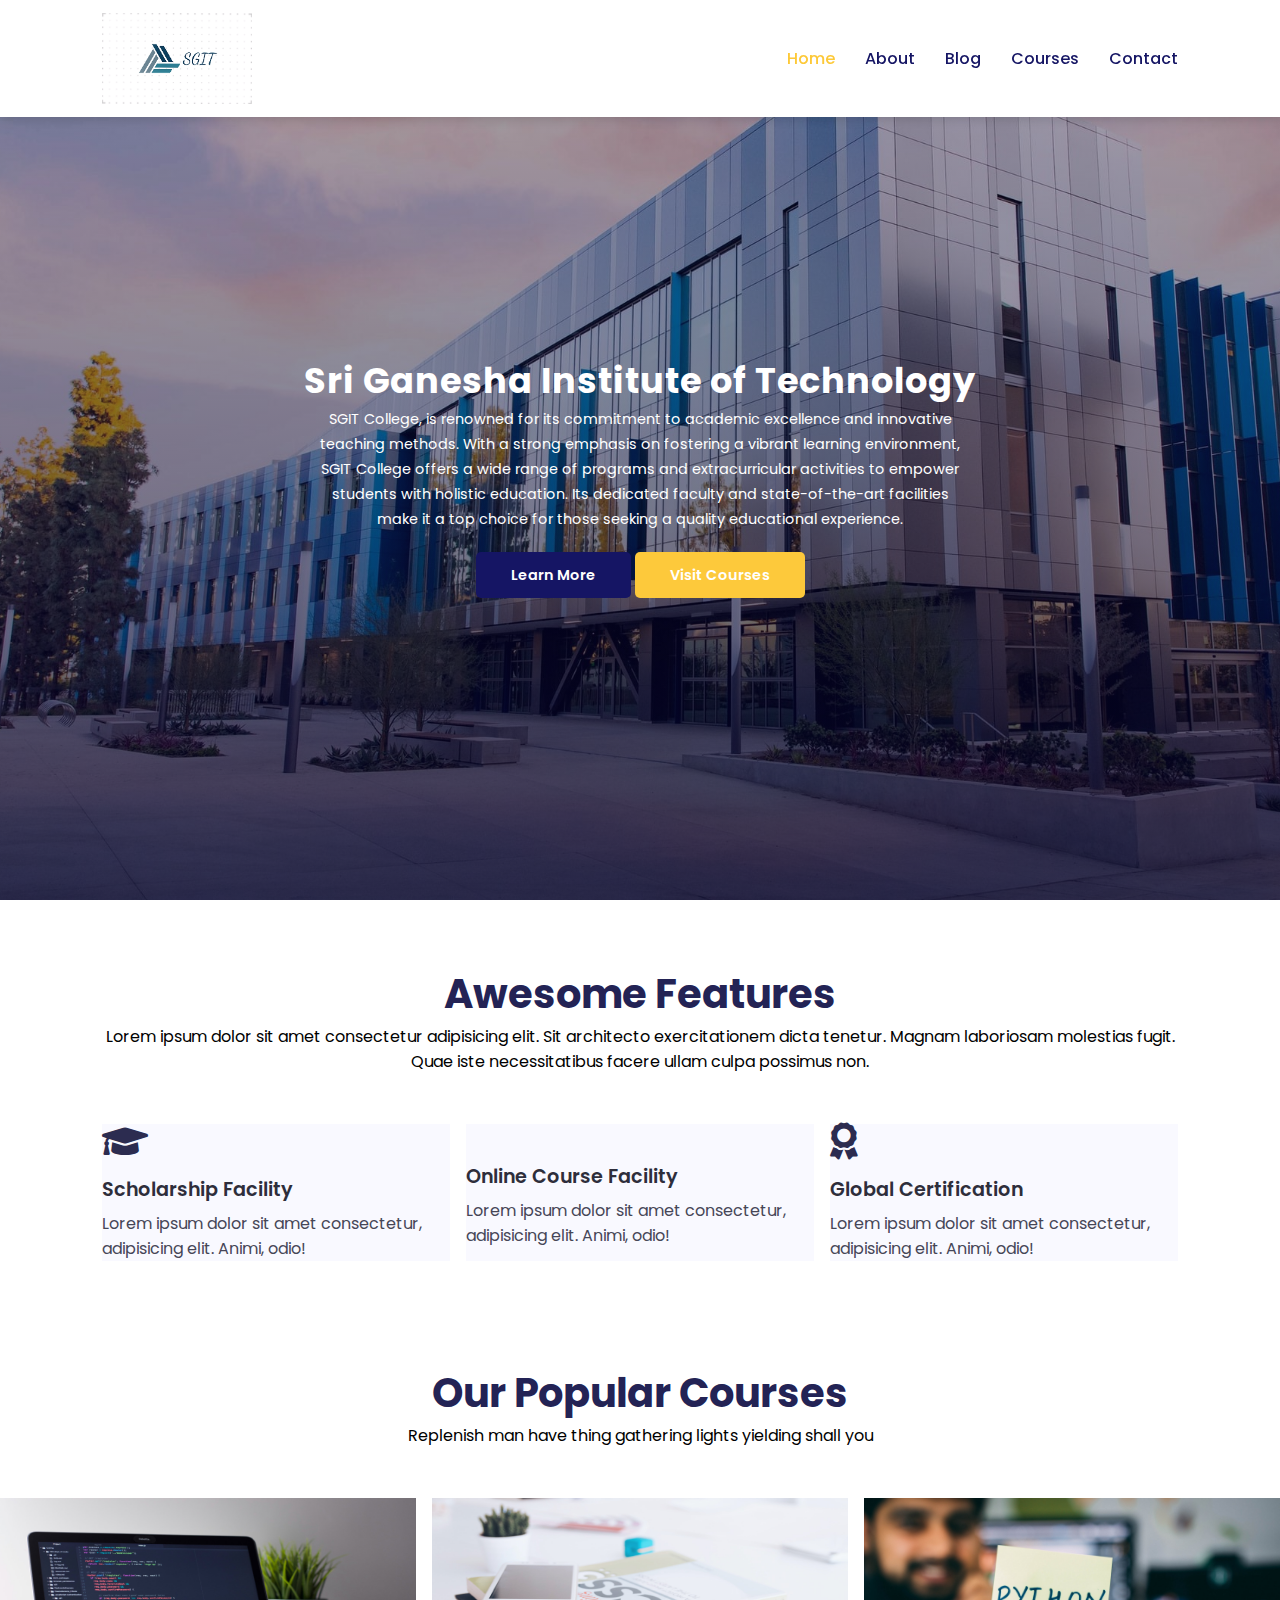
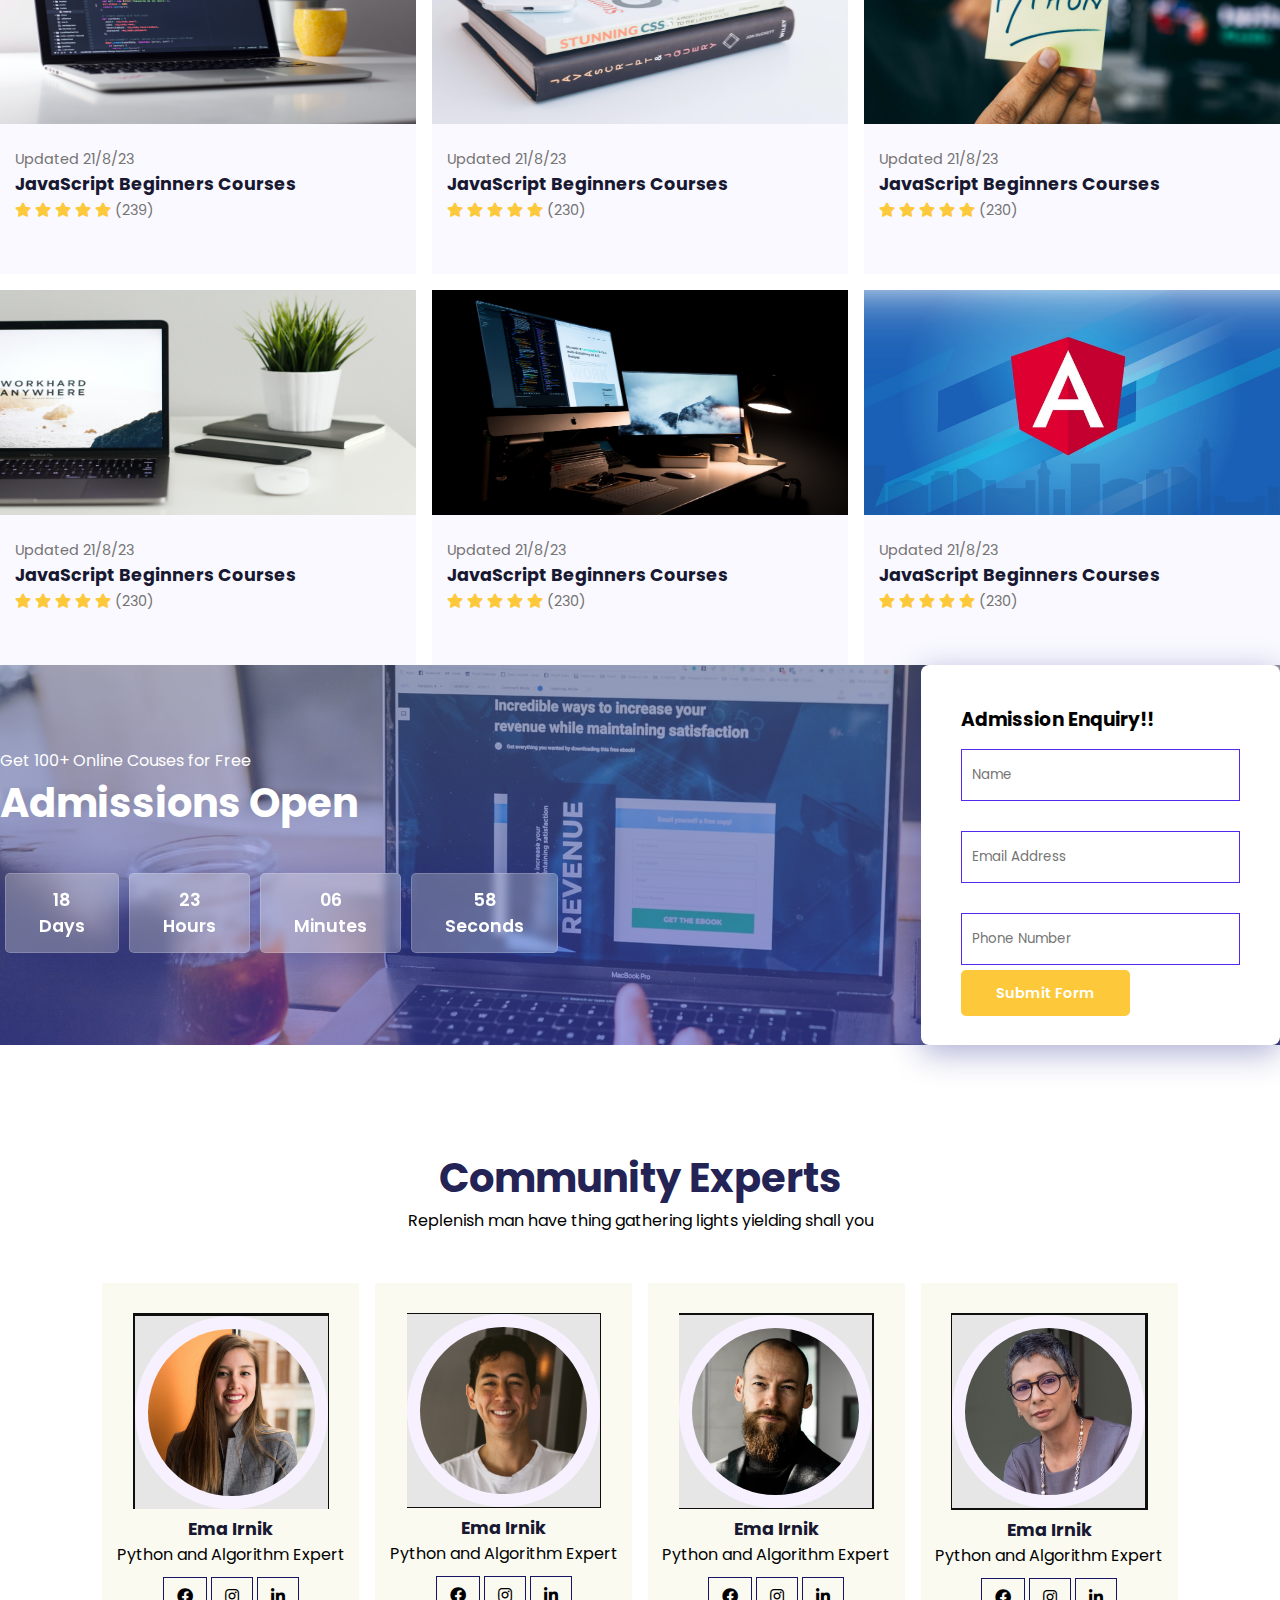
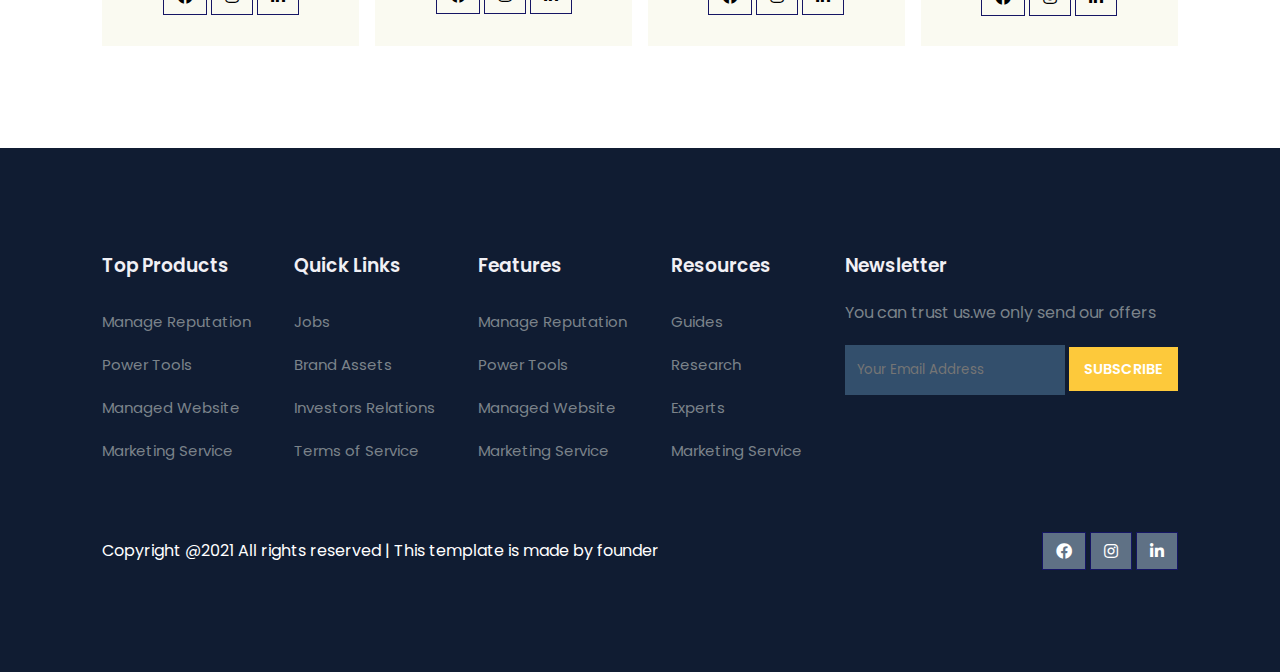
<file: index.html>
<!DOCTYPE html>
<html lang="en">

    <head>
        <meta charset="UTF-8">
        <meta http-equiv="X-UA-Compatible" content="IE=edge">
        <meta name="viewport" content="width=device-width, initial-scale=1.0">
        <title>SGVIT</title>

        <link rel="stylesheet" href="https://pro.fontawesome.com/releases/v5.10.0/css/all.css" />

        <link rel="stylesheet" href="style.css">

        <script src="https://code.jquery.com/jquery-3.6.0.min.js"
            integrity="sha256-/xUj+3OJU5yExlq6GSYGSHk7tPXikynS7ogEvDej/m4=" crossorigin="anonymous"></script>

    </head>

    <body>

        <!-- Navigation -->
        <nav>
            <img src="image/logo.PNG" alt="">
            <div class="navigation">
                <ul>
                    <i id="menu-close" class="fas fa-times"></i>
                    <li><a class="active" href ="#">Home</a></li>
                    <li><a href ="about.html">About</a></li>
                    <li><a href ="blog.html">Blog</a></li>
                    <li><a href ="course.html">Courses</a></li>
                    <li><a href ="contact.html">Contact</a></li>
                </ul>
                <img id="menu-btn" src="image/menu.png" alt="">
            </div>
        </nav>
        <!-- Home -->
        <section id="home">
            <h1>Sri Ganesha Institute of Technology</h1>
            <p>SGIT College, is renowned for its commitment to academic excellence and innovative teaching methods. With a strong emphasis on fostering a vibrant learning environment, SGIT College offers a wide range of programs and extracurricular activities to empower students with holistic education. Its dedicated faculty and state-of-the-art facilities make it a top choice for those seeking a quality educational experience.</p>
            <div class="btn">
                <a class="blue" href="#"> Learn More</a>
                <a class="yellow"href="#">Visit Courses</a>
            </div>
        </section>

        <!-- features -->
        <section id="features">
            <h1>Awesome Features</h1>
            <p>Lorem ipsum dolor sit amet consectetur adipisicing elit. Sit architecto exercitationem dicta tenetur. Magnam laboriosam molestias fugit. Quae iste necessitatibus facere ullam culpa possimus non.</p>
            <div class="fea-base">
                <div class="fea-box">
                    <i class="fas fa-graduation-cap"></i>
                    <h3>Scholarship Facility</h3>
                    <p>Lorem ipsum dolor sit amet consectetur, adipisicing elit. Animi, odio!</p>
                </div>
                <div class="fea-box">
                    <i class="fas fa-file-certificate"></i>
                    <h3>Online Course Facility</h3>
                    <p>Lorem ipsum dolor sit amet consectetur, adipisicing elit. Animi, odio!</p>
                </div>
                <div class="fea-box">
                    <i class="fas fa-award"></i>
                    <h3>Global Certification</h3>
                    <p>Lorem ipsum dolor sit amet consectetur, adipisicing elit. Animi, odio!</p>
                </div>
            </div>
        </section>

        <!-- Courses -->
        <section id="course">
            <h1>Our Popular Courses</h1>
            <p>Replenish man have thing gathering lights yielding shall you</p>
            <div class="course-box">

                <div class="courses">
                <img src="image/c1.jpg" alt="">
                <div class="details">
                    <span> Updated 21/8/23</span>
                    <h6>JavaScript Beginners Courses</h6>
                    <div class="star">
                        <i class="fas fa-star"></i>
                        <i class="fas fa-star"></i>
                        <i class="fas fa-star"></i>
                        <i class="fas fa-star"></i>
                        <i class="fas fa-star"></i>
                        <span>(239)</span>
                    </div>
                </div>
                </div>
        
                <div class="courses">
                    <img src="image/c2.jpg" alt="">
                    <div class="details">
                        <span> Updated 21/8/23</span>
                        <h6>JavaScript Beginners Courses</h6>
                        <div class="star">
                            <i class="fas fa-star"></i>
                            <i class="fas fa-star"></i>
                            <i class="fas fa-star"></i>
                            <i class="fas fa-star"></i>
                            <i class="fas fa-star"></i>
                            <span>(230)</span>
                        </div>
                    </div>
                    </div>
                    <div class="courses">
                        <img src="image/c3.jpg" alt="">
                        <div class="details">
                            <span> Updated 21/8/23</span>
                            <h6>JavaScript Beginners Courses</h6>
                            <div class="star">
                                <i class="fas fa-star"></i>
                                <i class="fas fa-star"></i>
                                <i class="fas fa-star"></i>
                                <i class="fas fa-star"></i>
                                <i class="fas fa-star"></i>
                                <span>(230)</span>
                            </div>
                        </div>
                    </div>
                    <div class="courses">
                        <img src="image/c4.jpg" alt="">
                        <div class="details">
                            <span> Updated 21/8/23</span>
                            <h6>JavaScript Beginners Courses</h6>
                            <div class="star">
                                <i class="fas fa-star"></i>
                                <i class="fas fa-star"></i>
                                <i class="fas fa-star"></i>
                                <i class="fas fa-star"></i>
                                <i class="fas fa-star"></i>
                                <span>(230)</span>
                            </div>
                        </div>
                    </div>
                    <div class="courses">
                        <img src="image/c5.jpg" alt="">
                        <div class="details">
                            <span> Updated 21/8/23</span>
                            <h6>JavaScript Beginners Courses</h6>
                            <div class="star">
                                <i class="fas fa-star"></i>
                                <i class="fas fa-star"></i>
                                <i class="fas fa-star"></i>
                                <i class="fas fa-star"></i>
                                <i class="fas fa-star"></i>
                                <span>(230)</span>
                            </div>
                        </div>
                    </div>
                    <div class="courses">
                        <img src="image/c6.jpg" alt="">
                        <div class="details">
                            <span> Updated 21/8/23</span>
                            <h6>JavaScript Beginners Courses</h6>
                            <div class="star">
                                <i class="fas fa-star"></i>
                                <i class="fas fa-star"></i>
                                <i class="fas fa-star"></i>
                                <i class="fas fa-star"></i>
                                <i class="fas fa-star"></i>
                                <span>(230)</span>
                            </div>
                        </div>
                    </div>
            </div>
        </section>
        <!-- Registration -->
        <section id="registration">
            <div class="reminder">
                <p>Get 100+ Online Couses for Free</p>
                <h1>Admissions Open</h1>
                <div class="time">
                    <div class="date">
                        18 <br> Days
                    </div>
                    <div class="date">
                        23 <br> Hours
                    </div>
                    <div class="date">
                        06 <br> Minutes
                    </div>
                    <div class="date">
                        58 <br> Seconds
                    </div>
                </div>
            </div>

            <div class="form">
                <h3>Admission Enquiry!!</h3>
                <input type="text" placeholder="Name" name="" id="">
                <input type="text" placeholder="Email Address" name="" id="">
                <input type="text" placeholder="Phone Number" name="" id="">
                <div class="btn">
                    <a class="yellow" href="#"> Submit Form</a>
                    
                </div>      
            </div>

        </section>

        <!-- Profiles -->
        <section id="experts">
            <h1>Community Experts</h1>
            <p>Replenish man have thing gathering lights yielding shall you</p>
            <div class="expert-box">
                <div class="profile">
                    <img src="image/pro1.PNG" alt="">
                    <h6>Ema Irnik</h6>
                    <p>Python and Algorithm Expert</p>
                    <div class="pro-links">
                        <i class="fab fa-facebook"></i>
                        <i class="fab fa-instagram"></i>
                        <i class="fab fa-linkedin-in"></i>
                    </div>
                </div>
                <div class="profile">
                    <img src="image/pro2.PNG" alt="">
                    <h6>Ema Irnik</h6>
                    <p>Python and Algorithm Expert</p>
                    <div class="pro-links">
                        <i class="fab fa-facebook"></i>
                        <i class="fab fa-instagram"></i>
                        <i class="fab fa-linkedin-in"></i>
                    </div>
                </div>
                <div class="profile">
                    <img src="image/pro3.PNG" alt="">
                    <h6>Ema Irnik</h6>
                    <p>Python and Algorithm Expert</p>
                    <div class="pro-links">
                        <i class="fab fa-facebook"></i>
                        <i class="fab fa-instagram"></i>
                        <i class="fab fa-linkedin-in"></i>
                    </div>
                </div>
                <div class="profile">
                    <img src="image/pro4.PNG" alt="">
                    <h6>Ema Irnik</h6>
                    <p>Python and Algorithm Expert</p>
                    <div class="pro-links">
                        <i class="fab fa-facebook"></i>
                        <i class="fab fa-instagram"></i>
                        <i class="fab fa-linkedin-in"></i>
                    </div>
                </div>
            </div>

        </section>

        <!-- Footer -->
        <footer>
            <div class="footer-col">
                <h3>Top Products</h3>
                <li>Manage Reputation</li>
                <li>Power Tools</li>
                <li>Managed Website</li>
                <li>Marketing Service</li>
            </div>
            <div class="footer-col">
                <h3>Quick Links</h3>
                <li>Jobs</li>
                <li>Brand Assets</li>
                <li>Investors Relations</li>
                <li>Terms of Service</li>
            </div>
            <div class="footer-col">
                <h3>Features</h3>
                <li>Manage Reputation</li>
                <li>Power Tools</li>
                <li>Managed Website</li>
                <li>Marketing Service</li>
            </div>
            <div class="footer-col">
                <h3>Resources</h3>
                <li>Guides</li>
                <li>Research</li>
                <li>Experts</li>
                <li>Marketing Service</li>
            </div>
            <div class="footer-col">
                <h3>Newsletter</h3>
                <p>You can trust us.we only send our offers</p>
                <div class="subscribe">
                    <input type="text" placeholder="Your Email Address">
                    <a href="#" class="yellow">SUBSCRIBE</a>
                </div>     
            </div>

            <div class="copyright">
                <p>Copyright @2021 All rights reserved | This template is made by founder</p>
                <div class="pro-links">
                    <i class="fab fa-facebook"></i>
                    <i class="fab fa-instagram"></i>
                    <i class="fab fa-linkedin-in"></i>
                </div>
            </div>
        </footer>


        <script>

            // Navaigation Bar
            $('#menu-btn').click(function(){
                $('nav .navigation ul').addClass('active')
            });
            $('#menu-close').click(function(){
                $('nav .navigation ul').removeClass('active')
            });
        </script>


</body>

</html>
</file>
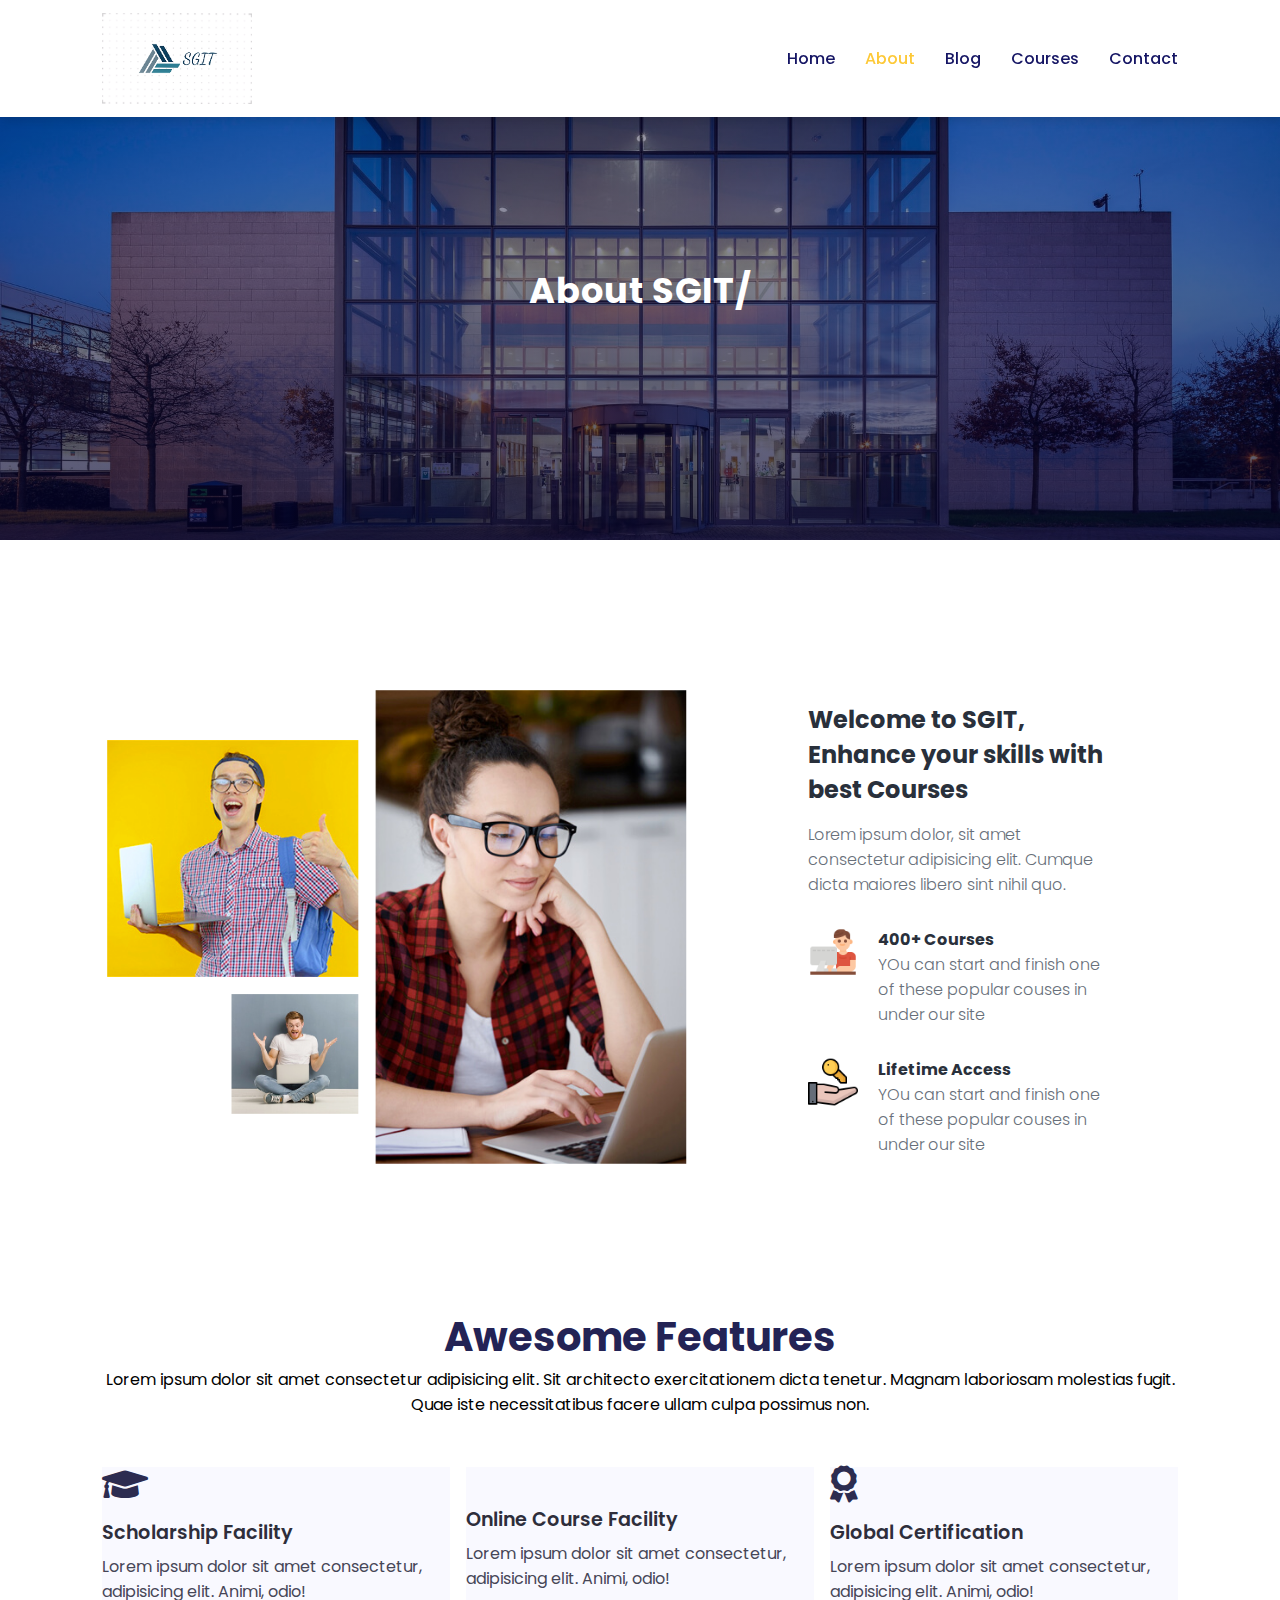
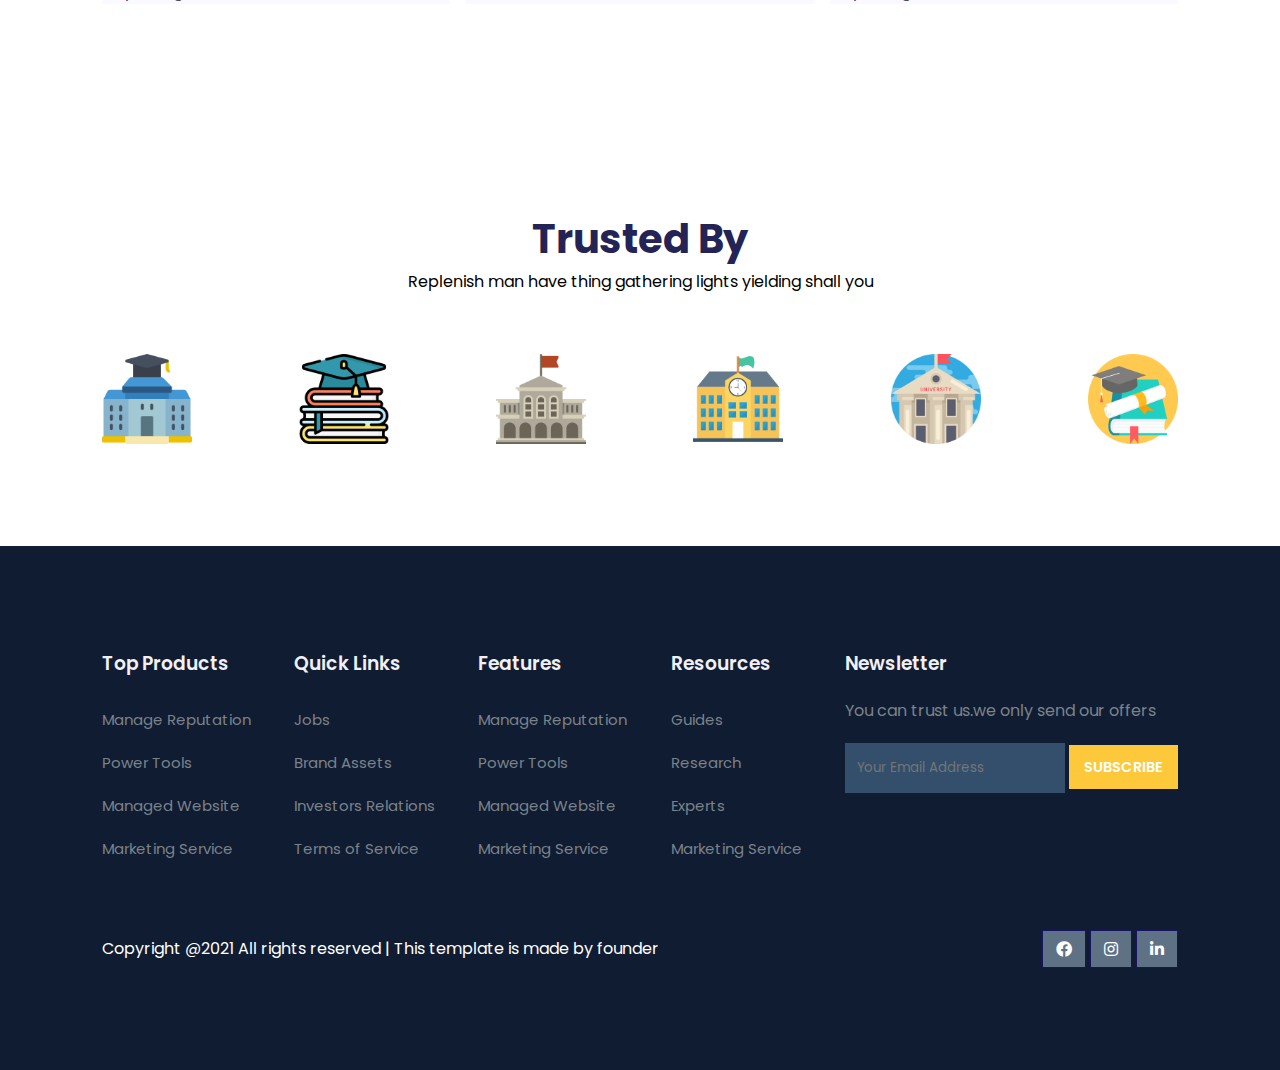
<file: about.html>
<!DOCTYPE html>
<html lang="en">

    <head>
        <meta charset="UTF-8">
        <meta http-equiv="X-UA-Compatible" content="IE=edge">
        <meta name="viewport" content="width=device-width, initial-scale=1.0">
        <title>SGVIT</title>

        <link rel="stylesheet" href="https://pro.fontawesome.com/releases/v5.10.0/css/all.css" />

        <link rel="stylesheet" href="style.css">

        <script src="https://code.jquery.com/jquery-3.6.0.min.js"
            integrity="sha256-/xUj+3OJU5yExlq6GSYGSHk7tPXikynS7ogEvDej/m4=" crossorigin="anonymous"></script>

    </head>

    <body>

        <!-- Navigation -->
        <nav>
            <img src="image/logo.PNG" alt="">
            <div class="navigation">
                <ul>
                    <i id="menu-close" class="fas fa-times"></i>
                    <li><a href ="#">Home</a></li>
                    <li><a class="active" href ="about.html">About</a></li>
                    <li><a href ="blog.html">Blog</a></li>
                    <li><a href ="course.html">Courses</a></li>
                    <li><a href ="contact.html">Contact</a></li>
                </ul>
                <img id="menu-btn" src="image/menu.png" alt="">
            </div>
        </nav>
        <!-- Home -->
        <section id="about-home">
            <h1>About SGIT/</h1>
        </section>
        <section id="about-container">
            <div class="about-img">
                <img src="image/a.png" alt="">
            </div>
            <div class="about-text">
                <h2>Welcome to SGIT, Enhance your skills with best Courses</h2>
                <p>Lorem ipsum dolor, sit amet consectetur adipisicing elit. Cumque dicta maiores libero sint nihil quo.</p>
                <div class="about-fe">
                    <img src="image/fe1.png" alt="">
                    <div class="fe-text">
                        <h5>400+ Courses</h5>
                        <p>YOu can start and finish one of these popular couses in under our site</p>

                    </div>
                </div>
                <div class="about-fe">
                    <img src="image/fe2.png" alt="">
                    <div class="fe-text">
                        <h5>Lifetime Access</h5>
                        <p>YOu can start and finish one of these popular couses in under our site</p>
                        
                    </div>
                </div>
            </div>
        </section>

        <!-- features -->
        <section id="features">
            <h1>Awesome Features</h1>
            <p>Lorem ipsum dolor sit amet consectetur adipisicing elit. Sit architecto exercitationem dicta tenetur. Magnam laboriosam molestias fugit. Quae iste necessitatibus facere ullam culpa possimus non.</p>
            <div class="fea-base">
                <div class="fea-box">
                    <i class="fas fa-graduation-cap"></i>
                    <h3>Scholarship Facility</h3>
                    <p>Lorem ipsum dolor sit amet consectetur, adipisicing elit. Animi, odio!</p>
                </div>
                <div class="fea-box">
                    <i class="fas fa-file-certificate"></i>
                    <h3>Online Course Facility</h3>
                    <p>Lorem ipsum dolor sit amet consectetur, adipisicing elit. Animi, odio!</p>
                </div>
                <div class="fea-box">
                    <i class="fas fa-award"></i>
                    <h3>Global Certification</h3>
                    <p>Lorem ipsum dolor sit amet consectetur, adipisicing elit. Animi, odio!</p>
                </div>
            </div>
        </section>
        <section id="trust">
            <h1>Trusted By</h1>
            <p>Replenish man have thing gathering lights yielding shall you</p>
             <div class="trust-img">
                <img src="image/trust (1).png" alt="">
                <img src="image/trust (2).png" alt="">
                <img src="image/trust (3).png" alt="">
                <img src="image/trust (4).png" alt="">
                <img src="image/trust (5).png" alt="">
                <img src="image/trust (6).png" alt="">
             </div>
        </section>


        <!-- Footer -->
        <footer>
            <div class="footer-col">
                <h3>Top Products</h3>
                <li>Manage Reputation</li>
                <li>Power Tools</li>
                <li>Managed Website</li>
                <li>Marketing Service</li>
            </div>
            <div class="footer-col">
                <h3>Quick Links</h3>
                <li>Jobs</li>
                <li>Brand Assets</li>
                <li>Investors Relations</li>
                <li>Terms of Service</li>
            </div>
            <div class="footer-col">
                <h3>Features</h3>
                <li>Manage Reputation</li>
                <li>Power Tools</li>
                <li>Managed Website</li>
                <li>Marketing Service</li>
            </div>
            <div class="footer-col">
                <h3>Resources</h3>
                <li>Guides</li>
                <li>Research</li>
                <li>Experts</li>
                <li>Marketing Service</li>
            </div>
            <div class="footer-col">
                <h3>Newsletter</h3>
                <p>You can trust us.we only send our offers</p>
                <div class="subscribe">
                    <input type="text" placeholder="Your Email Address">
                    <a href="#" class="yellow">SUBSCRIBE</a>
                </div>     
            </div>

            <div class="copyright">
                <p>Copyright @2021 All rights reserved | This template is made by founder</p>
                <div class="pro-links">
                    <i class="fab fa-facebook"></i>
                    <i class="fab fa-instagram"></i>
                    <i class="fab fa-linkedin-in"></i>
                </div>
            </div>
        </footer>


        <script>

            // Navaigation Bar
            $('#menu-btn').click(function(){
                $('nav .navigation ul').addClass('active')
            });
            $('#menu-close').click(function(){
                $('nav .navigation ul').removeClass('active')
            });
        </script>


</body>

</html>
</file>
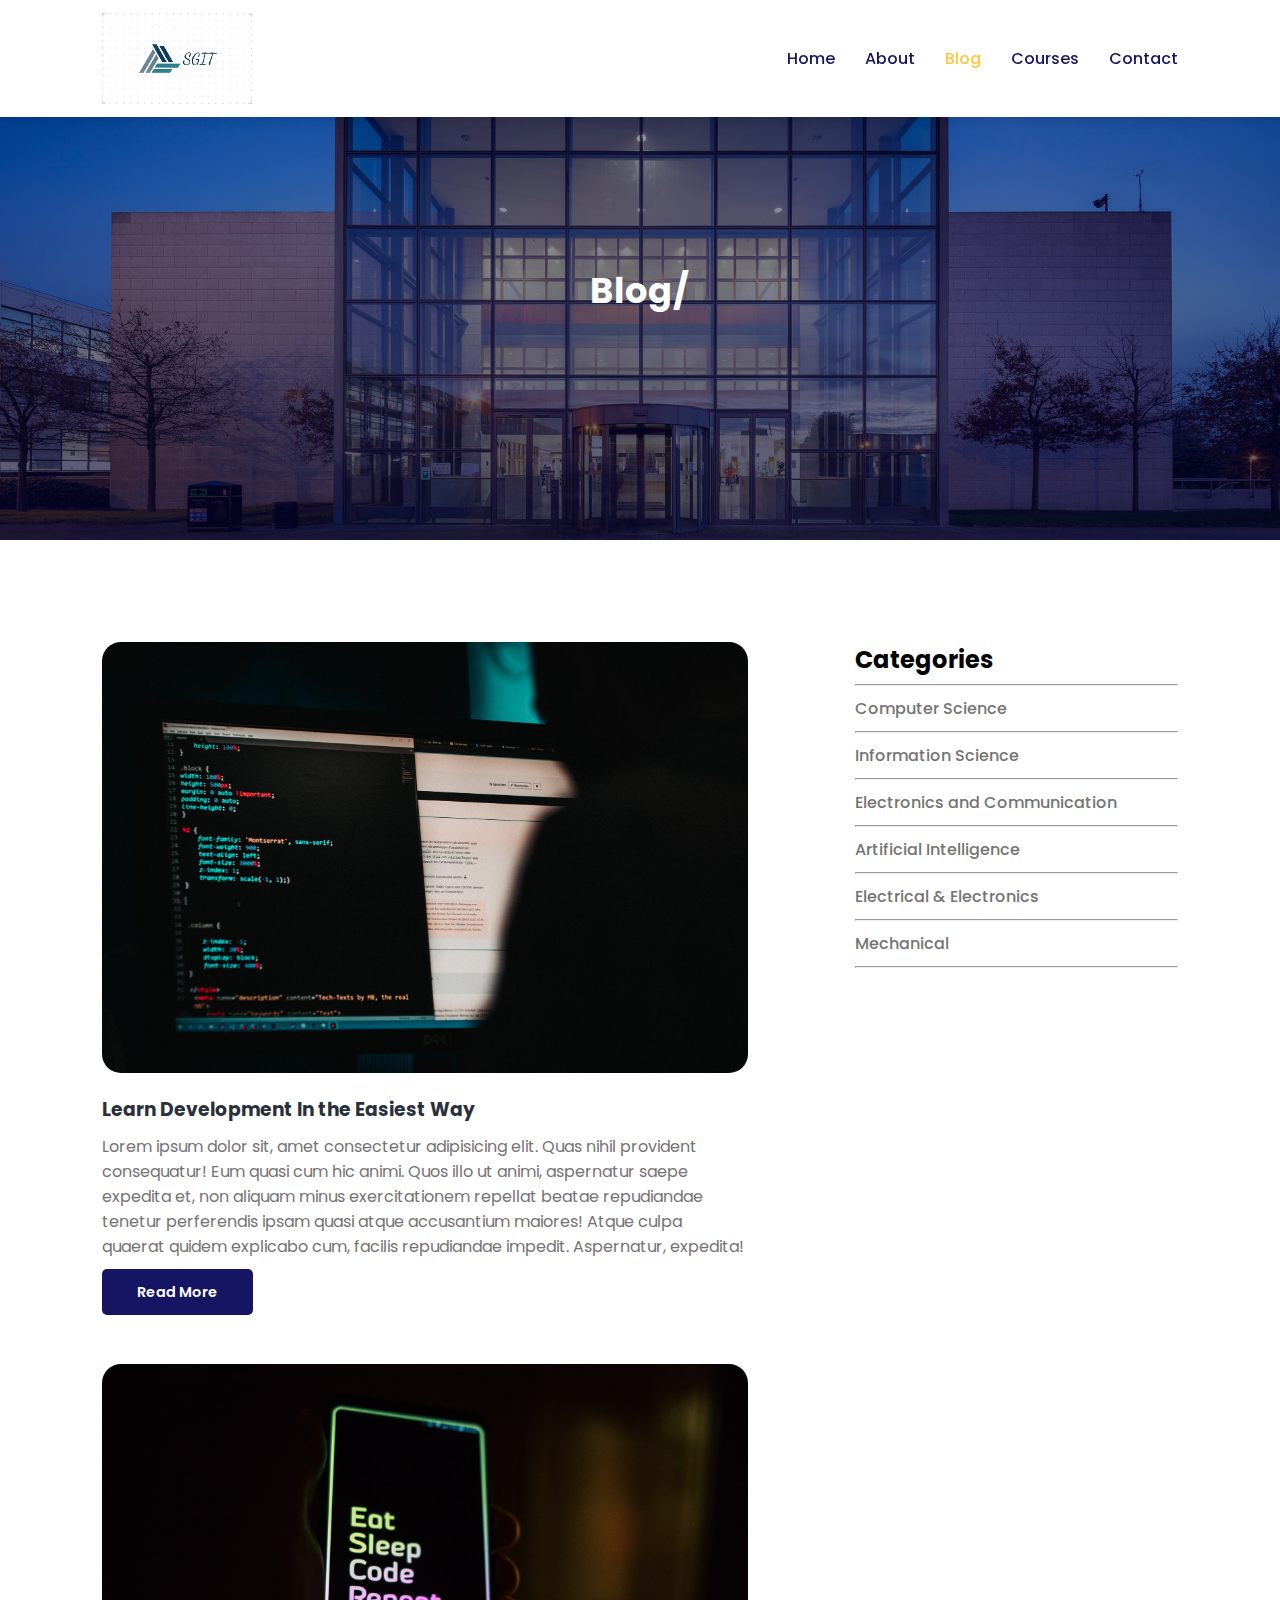
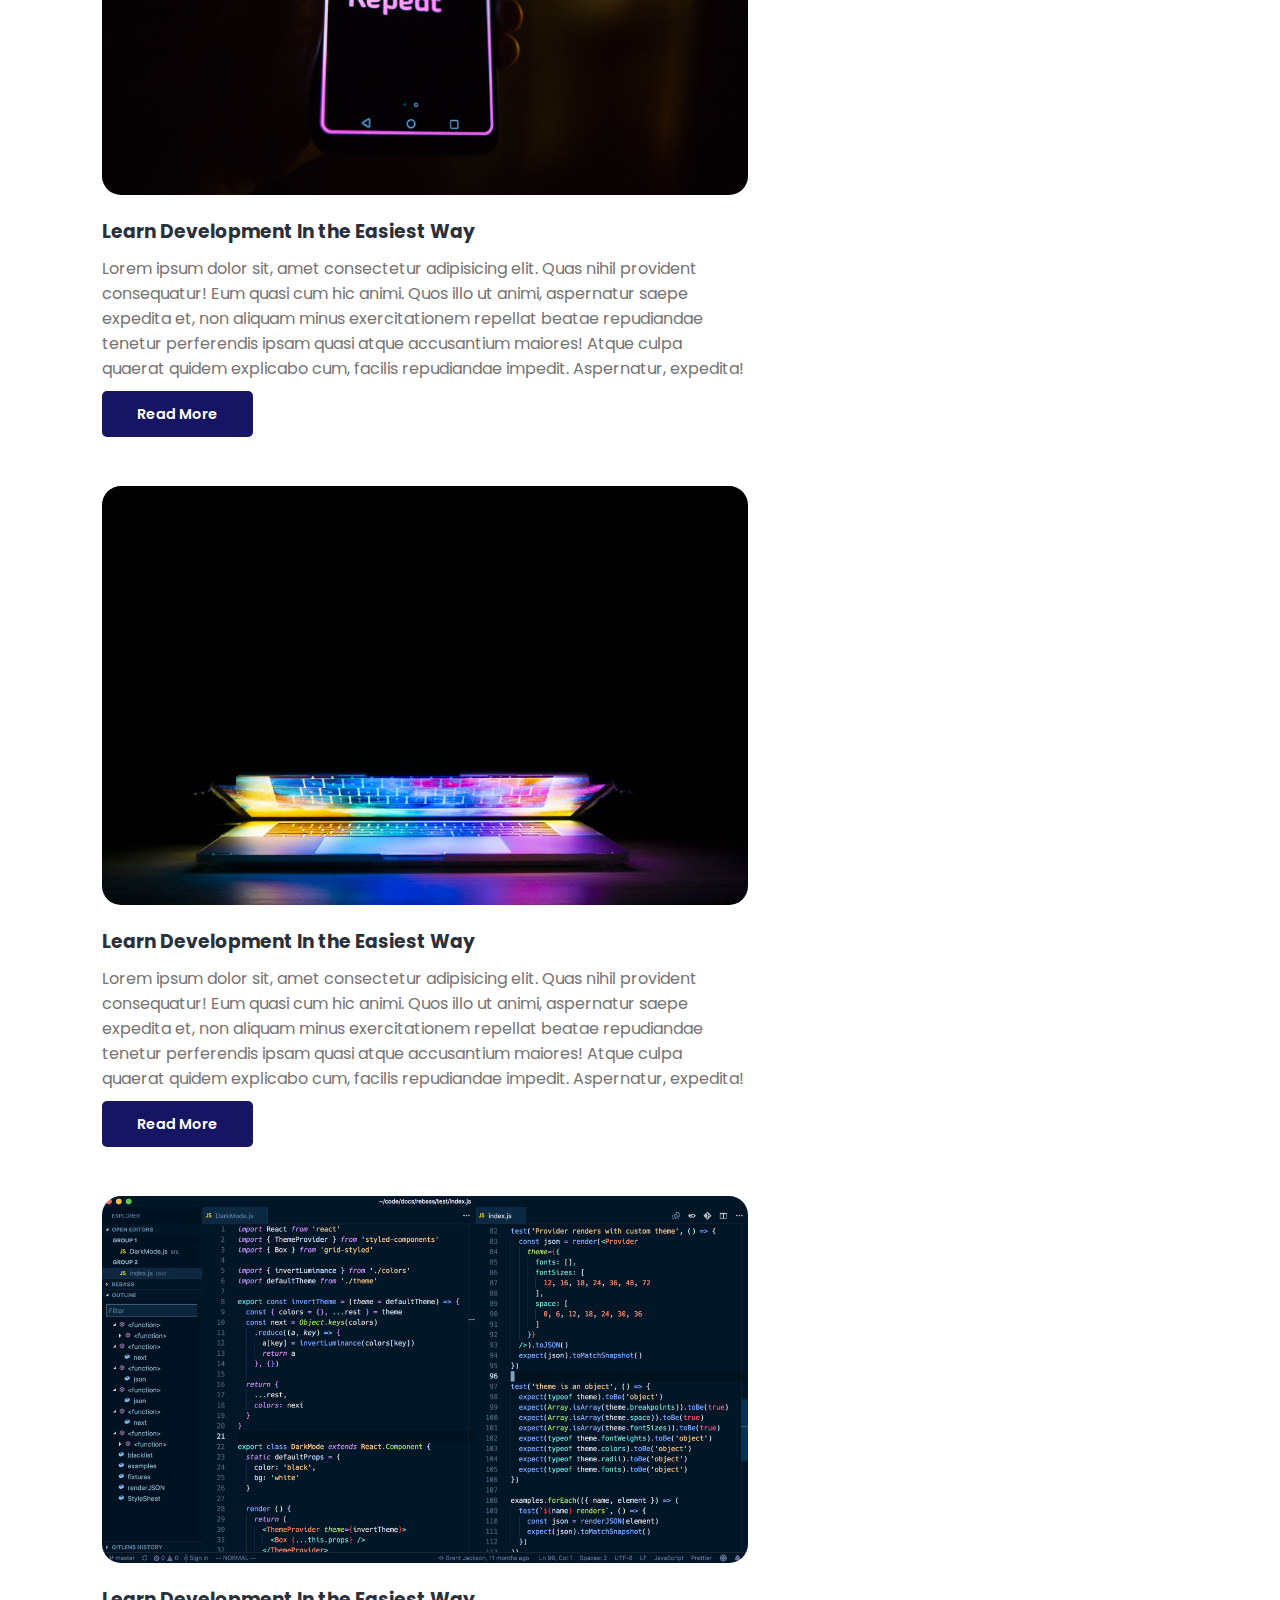
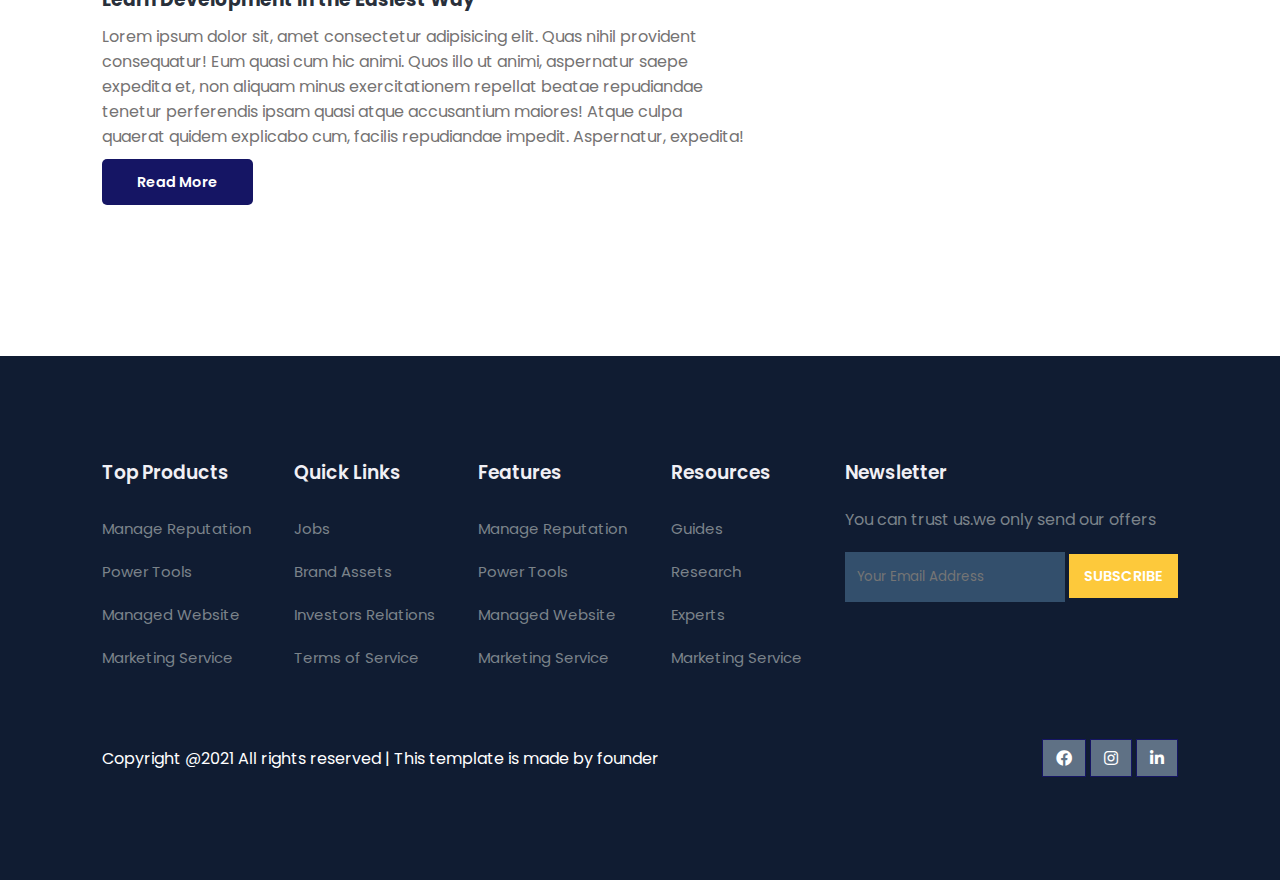
<file: blog.html>
<!DOCTYPE html>
<html lang="en">

    <head>
        <meta charset="UTF-8">
        <meta http-equiv="X-UA-Compatible" content="IE=edge">
        <meta name="viewport" content="width=device-width, initial-scale=1.0">
        <title>SGVIT</title>

        <link rel="stylesheet" href="https://pro.fontawesome.com/releases/v5.10.0/css/all.css" />

        <link rel="stylesheet" href="style.css">

        <script src="https://code.jquery.com/jquery-3.6.0.min.js"
            integrity="sha256-/xUj+3OJU5yExlq6GSYGSHk7tPXikynS7ogEvDej/m4=" crossorigin="anonymous"></script>

    </head>

    <body>

        <!-- Navigation -->
        <nav>
            <img src="image/logo.PNG" alt="">
            <div class="navigation">
                <ul>
                    <i id="menu-close" class="fas fa-times"></i>
                    <li><a href ="#">Home</a></li>
                    <li><a href ="about.html">About</a></li>
                    <li><a class="active" href ="blog.html">Blog</a></li>
                    <li><a href ="course.html">Courses</a></li>
                    <li><a href ="contact.html">Contact</a></li>
                </ul>
                <img id="menu-btn" src="image/menu.png" alt="">
            </div>
        </nav>
        <!-- Home -->
        <section id="about-home">
            <h1>Blog/</h1>
        </section>

        <section id="blog-container">
            <div class="blogs">
                <div class="post">
                    <img src="image/b1.jpg" alt="">
                    <h3>Learn Development In the Easiest Way</h3>
                    <p>Lorem ipsum dolor sit, amet consectetur adipisicing elit. Quas nihil provident consequatur! Eum quasi cum hic animi. Quos illo ut animi, aspernatur saepe expedita et, non aliquam minus exercitationem repellat beatae repudiandae tenetur perferendis ipsam quasi atque accusantium maiores! Atque culpa quaerat quidem explicabo cum, facilis repudiandae impedit. Aspernatur, expedita!
                    </p>
                    <a href="post1.html">Read More</a>
                </div>
                <div class="post">
                    <img src="image/b2.jpg" alt="">
                    <h3>Learn Development In the Easiest Way</h3>
                    <p>Lorem ipsum dolor sit, amet consectetur adipisicing elit. Quas nihil provident consequatur! Eum quasi cum hic animi. Quos illo ut animi, aspernatur saepe expedita et, non aliquam minus exercitationem repellat beatae repudiandae tenetur perferendis ipsam quasi atque accusantium maiores! Atque culpa quaerat quidem explicabo cum, facilis repudiandae impedit. Aspernatur, expedita!
                    </p>
                    <a href="#">Read More</a>
                </div>
                <div class="post">
                    <img src="image/b3.jpg" alt="">
                    <h3>Learn Development In the Easiest Way</h3>
                    <p>Lorem ipsum dolor sit, amet consectetur adipisicing elit. Quas nihil provident consequatur! Eum quasi cum hic animi. Quos illo ut animi, aspernatur saepe expedita et, non aliquam minus exercitationem repellat beatae repudiandae tenetur perferendis ipsam quasi atque accusantium maiores! Atque culpa quaerat quidem explicabo cum, facilis repudiandae impedit. Aspernatur, expedita!
                    </p>
                    <a href="#">Read More</a>
                </div>
                <div class="post">
                    <img src="image/b4.png" alt="">
                    <h3>Learn Development In the Easiest Way</h3>
                    <p>Lorem ipsum dolor sit, amet consectetur adipisicing elit. Quas nihil provident consequatur! Eum quasi cum hic animi. Quos illo ut animi, aspernatur saepe expedita et, non aliquam minus exercitationem repellat beatae repudiandae tenetur perferendis ipsam quasi atque accusantium maiores! Atque culpa quaerat quidem explicabo cum, facilis repudiandae impedit. Aspernatur, expedita!
                    </p>
                    <a href="#">Read More</a>
                </div>
            </div>
            <div class="cate">
                <h2>Categories</h2>
                <hr>
                <a href="#">Computer Science</a>
                <hr>
                <a href="#">Information Science</a>
                <hr>
                <a href="#">Electronics and Communication</a>
                <hr>
                <a href="#">Artificial Intelligence</a>
                <hr>
                <a href="#">Electrical & Electronics</a>
                <hr>
                <a href="#">Mechanical</a>
                <hr>
            </div>
        </section>

        <!-- Footer -->
        <footer>
            <div class="footer-col">
                <h3>Top Products</h3>
                <li>Manage Reputation</li>
                <li>Power Tools</li>
                <li>Managed Website</li>
                <li>Marketing Service</li>
            </div>
            <div class="footer-col">
                <h3>Quick Links</h3>
                <li>Jobs</li>
                <li>Brand Assets</li>
                <li>Investors Relations</li>
                <li>Terms of Service</li>
            </div>
            <div class="footer-col">
                <h3>Features</h3>
                <li>Manage Reputation</li>
                <li>Power Tools</li>
                <li>Managed Website</li>
                <li>Marketing Service</li>
            </div>
            <div class="footer-col">
                <h3>Resources</h3>
                <li>Guides</li>
                <li>Research</li>
                <li>Experts</li>
                <li>Marketing Service</li>
            </div>
            <div class="footer-col">
                <h3>Newsletter</h3>
                <p>You can trust us.we only send our offers</p>
                <div class="subscribe">
                    <input type="text" placeholder="Your Email Address">
                    <a href="#" class="yellow">SUBSCRIBE</a>
                </div>     
            </div>

            <div class="copyright">
                <p>Copyright @2021 All rights reserved | This template is made by founder</p>
                <div class="pro-links">
                    <i class="fab fa-facebook"></i>
                    <i class="fab fa-instagram"></i>
                    <i class="fab fa-linkedin-in"></i>
                </div>
            </div>
        </footer>


        <script>

            // Navaigation Bar
            $('#menu-btn').click(function(){
                $('nav .navigation ul').addClass('active')
            });
            $('#menu-close').click(function(){
                $('nav .navigation ul').removeClass('active')
            });
        </script>


</body>

</html>
</file>
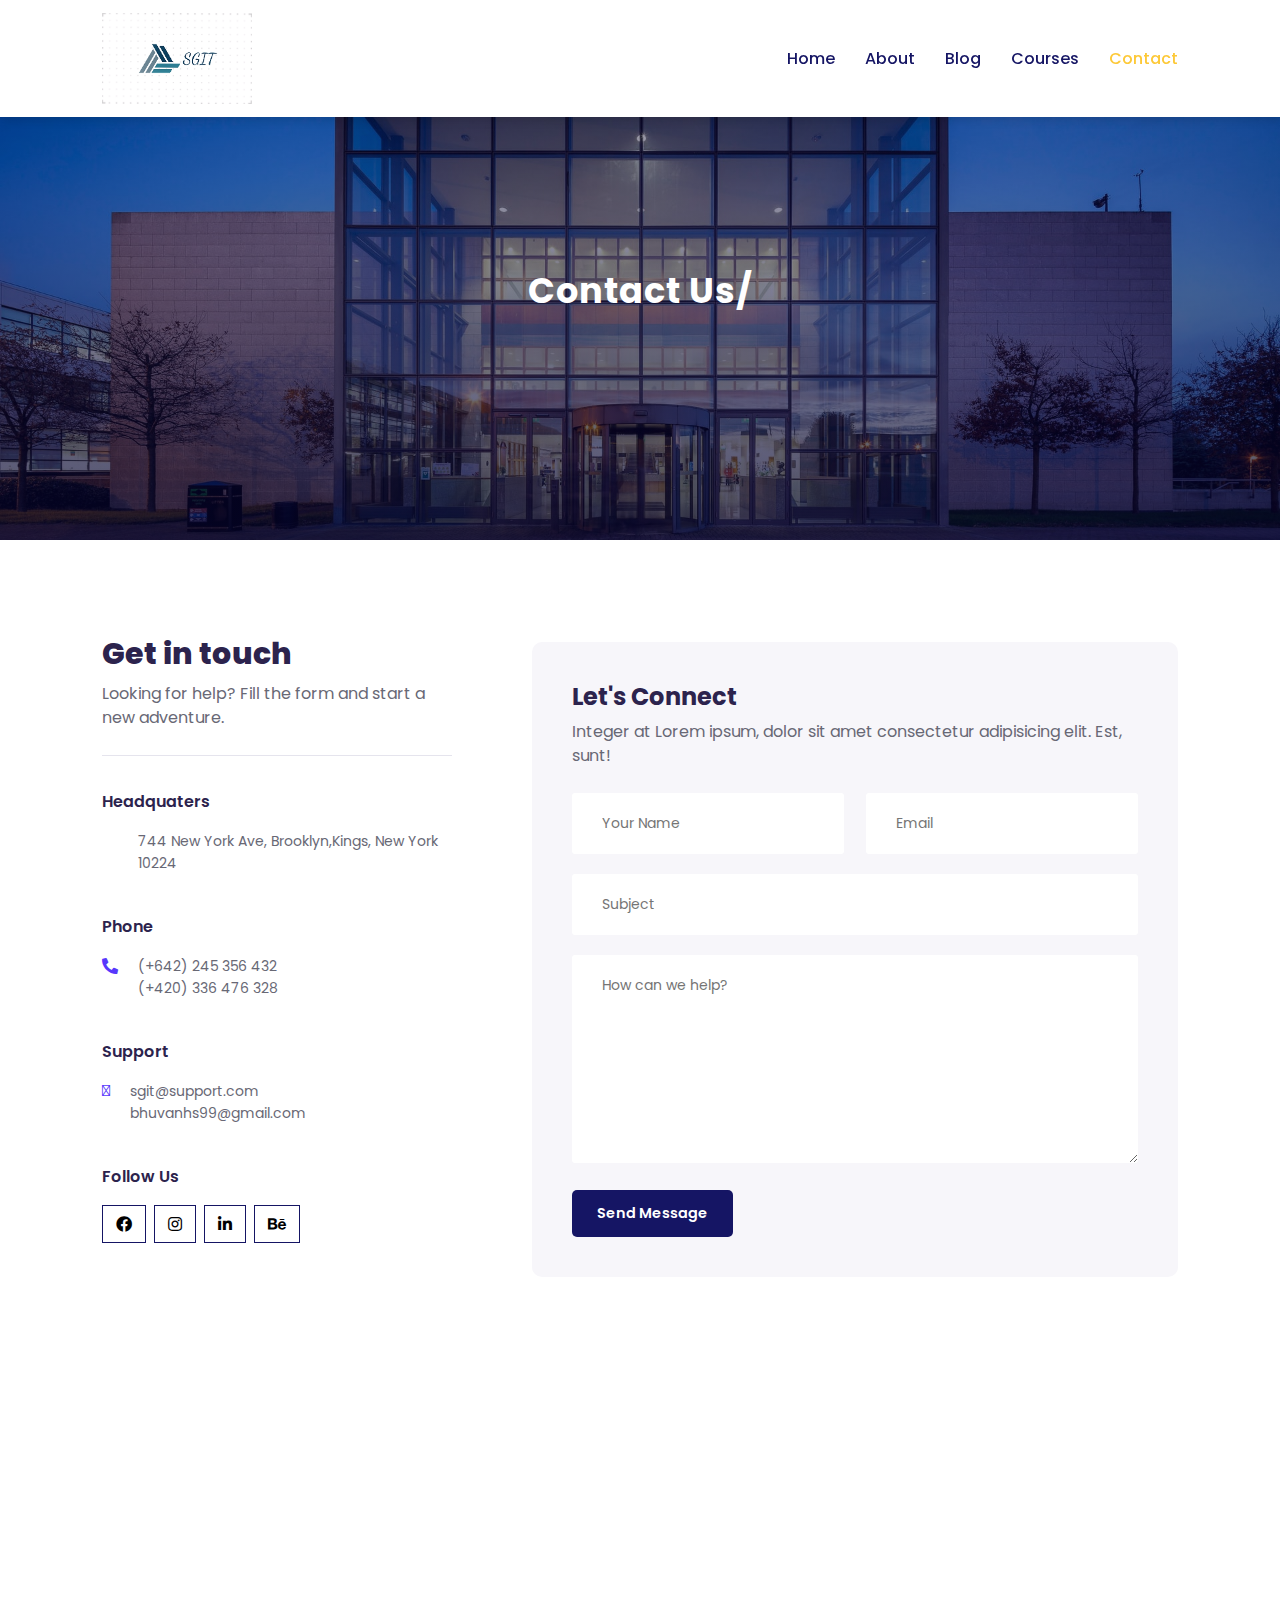
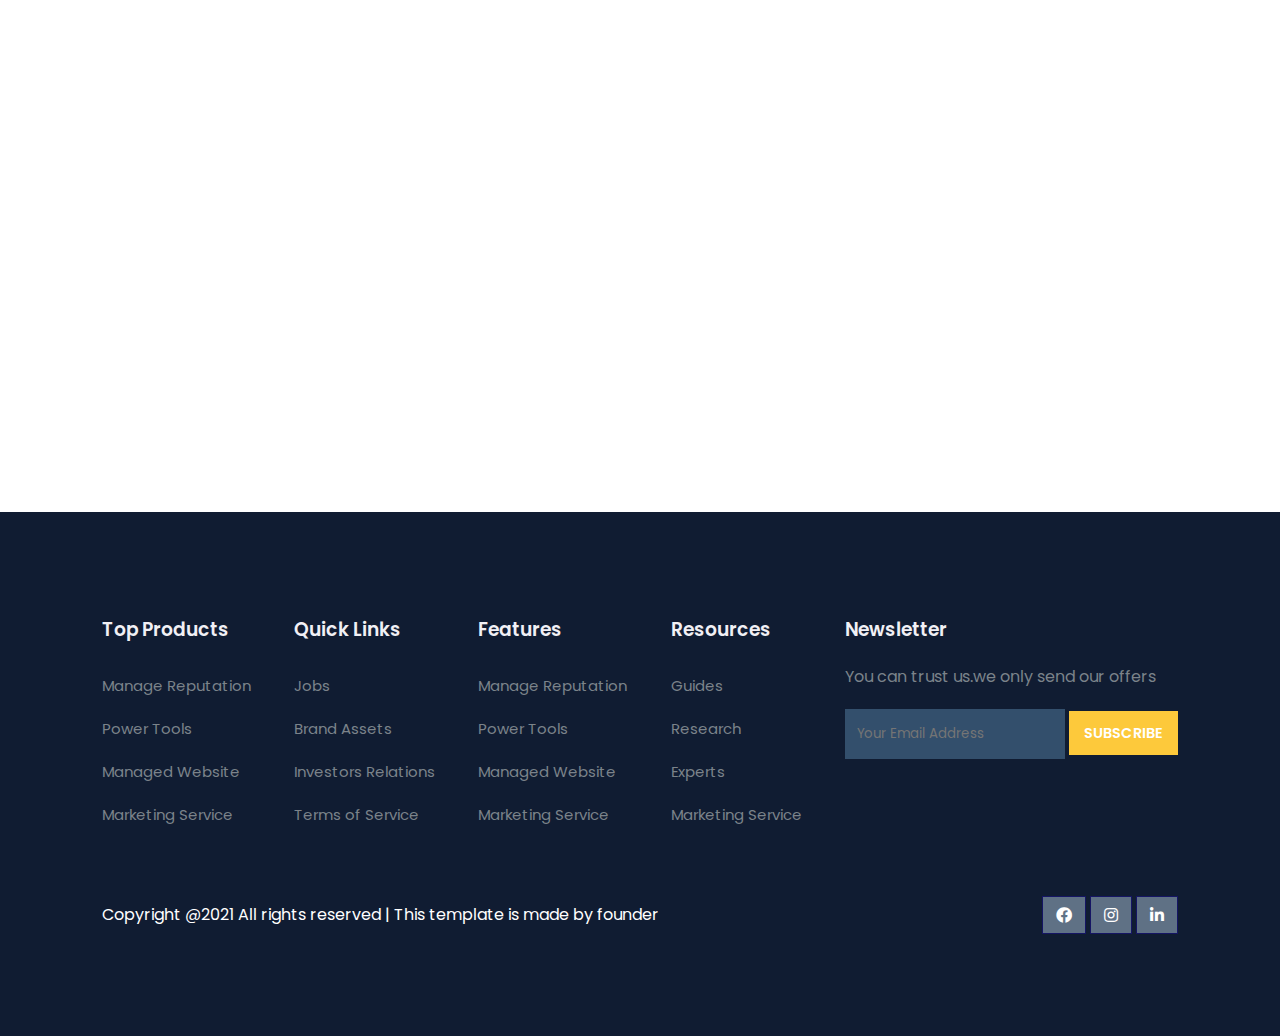
<file: contact.html>
<!DOCTYPE html>
<html lang="en">

    <head>
        <meta charset="UTF-8">
        <meta http-equiv="X-UA-Compatible" content="IE=edge">
        <meta name="viewport" content="width=device-width, initial-scale=1.0">
        <title>SGVIT</title>

        <link rel="stylesheet" href="https://pro.fontawesome.com/releases/v5.10.0/css/all.css" />

        <link rel="stylesheet" href="style.css">

        <script src="https://code.jquery.com/jquery-3.6.0.min.js"
            integrity="sha256-/xUj+3OJU5yExlq6GSYGSHk7tPXikynS7ogEvDej/m4=" crossorigin="anonymous"></script>

    </head>

    <body>

        <!-- Navigation -->
        <nav>
            <img src="image/logo.PNG" alt="">
            <div class="navigation">
                <ul>
                    <i id="menu-close" class="fas fa-times"></i>
                    <li><a href ="#">Home</a></li>
                    <li><a href ="about.html">About</a></li>
                    <li><a href ="blog.html">Blog</a></li>
                    <li><a  href ="course.html">Courses</a></li>
                    <li><a class="active" href ="contact.html">Contact</a></li>
                </ul>
                <img id="menu-btn" src="image/menu.png" alt="">
            </div>
        </nav>
        <!-- Home -->
        <section id="about-home">
            <h1>Contact Us/</h1>
        </section>

        <section id="contact">
            <div class="getin">
                <h2>Get in touch</h2>
                <p>Looking for help? Fill the form and start a new adventure.</p>
                <div class="getin-details">
                    <h3>Headquaters</h3>
                    <div>
                        <i class="far fa-home get"></i>
                        <p>744 New York Ave, Brooklyn,Kings, New York 10224</p>
                    </div>
                    <h3>Phone</h3>
                    <div>
                        <i class="fas fa-phone-alt get"></i>
                        <p>(+642) 245 356 432 <br> (+420) 336 476 328</p>
                    </div>
                    <h3>Support</h3>
                    <div>
                        <i class="fal fa-envelope-open-text get"></i>
                        <p>sgit@support.com <br> bhuvanhs99@gmail.com</p>
                    </div>
                    <h3>Follow Us</h3>
                    <div class="pro-links">
                        <i class="fab fa-facebook"></i>
                        <i class="fab fa-instagram"></i>
                        <i class="fab fa-linkedin-in"></i>
                        <i class="fab fa-behance"></i>
                    </div>
                </div>
            </div>
            <div class="form">
                <h4>Let's Connect</h4>
                <p>Integer at Lorem ipsum, dolor sit amet consectetur adipisicing elit. Est, sunt!</p>
                <div class="form-row">
                    <input type="text" placeholder="Your Name">
                    <input type="text" placeholder="Email">
                </div>
                <div class="form-col">
                    <input type="text" placeholder="Subject">
                </div>
                <div class="form-col">
                    <textarea name="" id="" cols="30" rows="8" placeholder="How can we help?"></textarea>
                </div>
                <div class="form-col">
                    <button>Send Message</button>
                </div>
            </div>
        </section>

        <section id="map">
            <iframe src="https://www.google.com/maps/embed?pb=!1m18!1m12!1m3!1d497698.7749200964!2d77.30126384952932!3d12.954459535829008!2m3!1f0!2f0!3f0!3m2!1i1024!2i768!4f13.1!3m3!1m2!1s0x3bae1670c9b44e6d%3A0xf8dfc3e8517e4fe0!2sBengaluru%2C%20Karnataka!5e0!3m2!1sen!2sin!4v1696661811711!5m2!1sen!2sin"  style="border:0;" allowfullscreen="" loading="lazy" referrerpolicy="no-referrer-when-downgrade"></iframe>

        </section>

        <!-- Footer -->
        <footer>
            <div class="footer-col">
                <h3>Top Products</h3>
                <li>Manage Reputation</li>
                <li>Power Tools</li>
                <li>Managed Website</li>
                <li>Marketing Service</li>
            </div>
            <div class="footer-col">
                <h3>Quick Links</h3>
                <li>Jobs</li>
                <li>Brand Assets</li>
                <li>Investors Relations</li>
                <li>Terms of Service</li>
            </div>
            <div class="footer-col">
                <h3>Features</h3>
                <li>Manage Reputation</li>
                <li>Power Tools</li>
                <li>Managed Website</li>
                <li>Marketing Service</li>
            </div>
            <div class="footer-col">
                <h3>Resources</h3>
                <li>Guides</li>
                <li>Research</li>
                <li>Experts</li>
                <li>Marketing Service</li>
            </div>
            <div class="footer-col">
                <h3>Newsletter</h3>
                <p>You can trust us.we only send our offers</p>
                <div class="subscribe">
                    <input type="text" placeholder="Your Email Address">
                    <a href="#" class="yellow">SUBSCRIBE</a>
                </div>     
            </div>

            <div class="copyright">
                <p>Copyright @2021 All rights reserved | This template is made by founder</p>
                <div class="pro-links">
                    <i class="fab fa-facebook"></i>
                    <i class="fab fa-instagram"></i>
                    <i class="fab fa-linkedin-in"></i>
                </div>
            </div>
        </footer>


        <script>

            // Navaigation Bar
            $('#menu-btn').click(function(){
                $('nav .navigation ul').addClass('active')
            });
            $('#menu-close').click(function(){
                $('nav .navigation ul').removeClass('active')
            });
        </script>


</body>

</html>
</file>
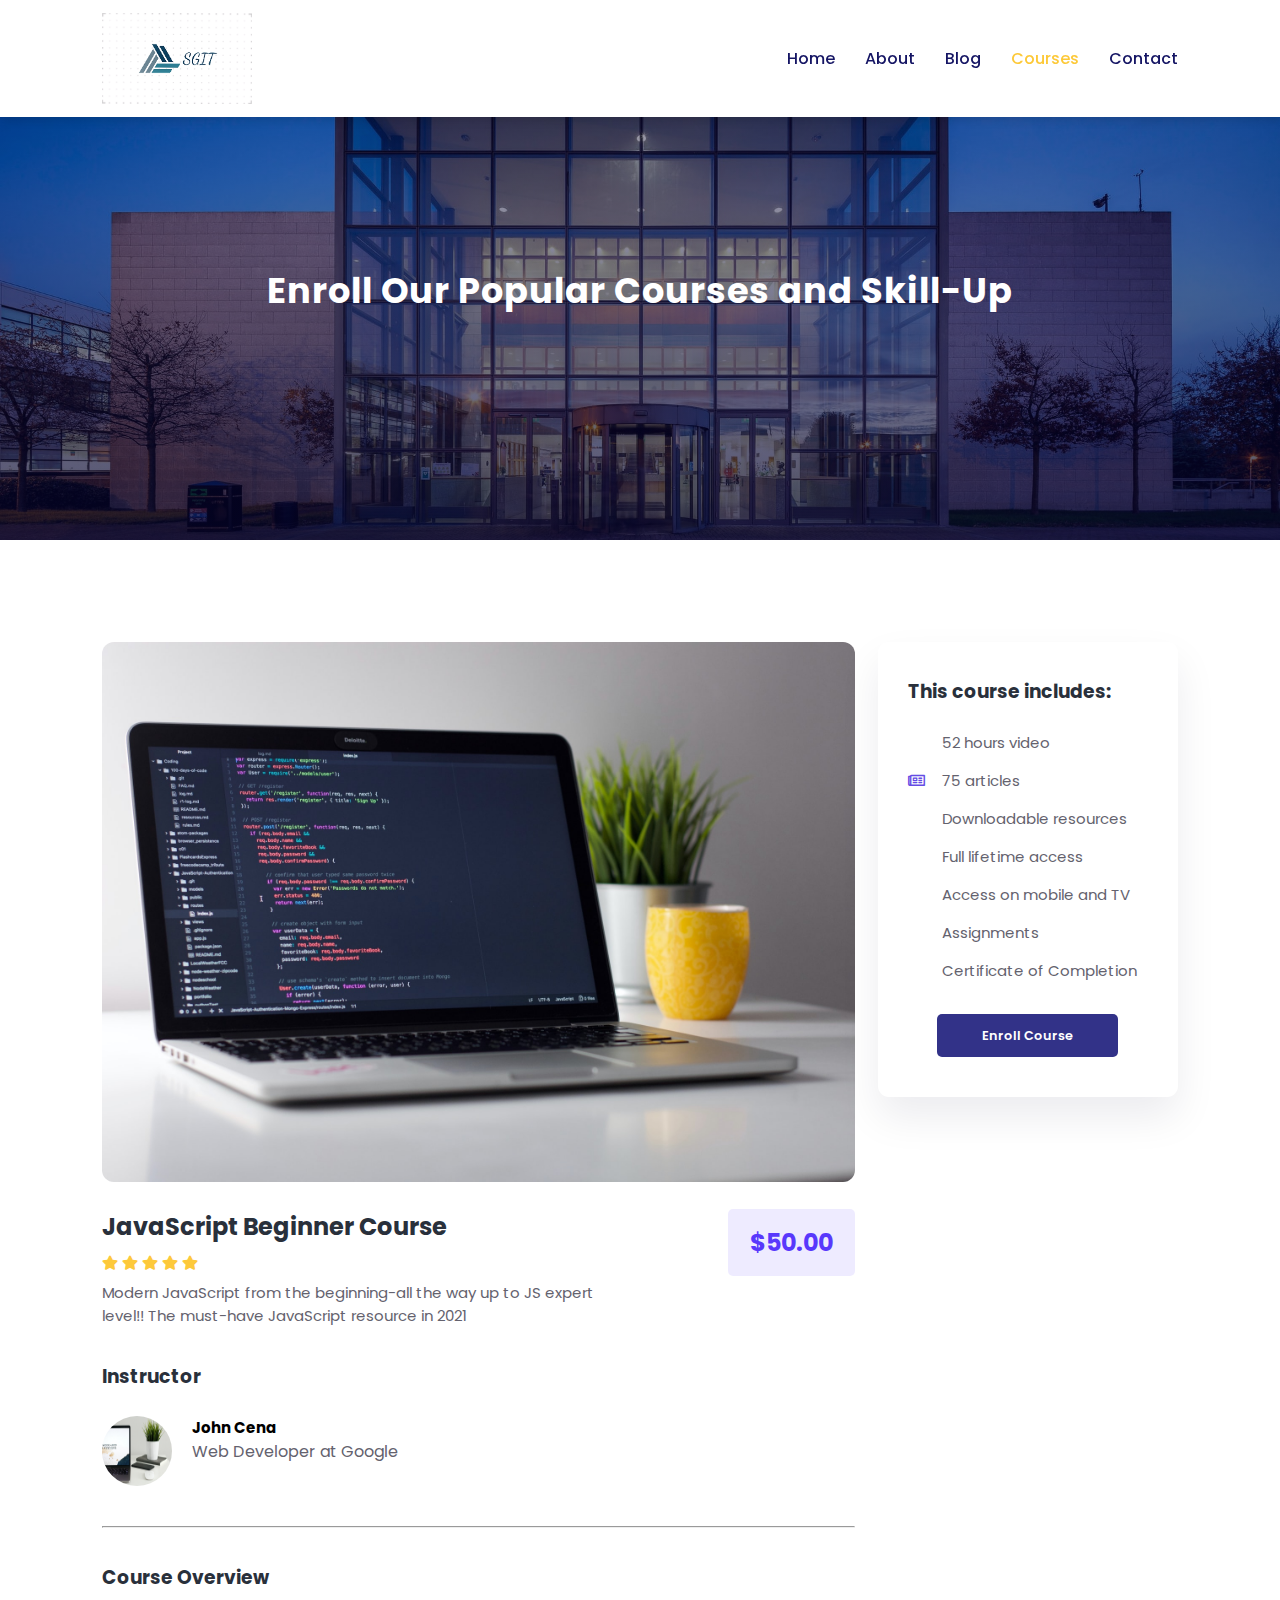
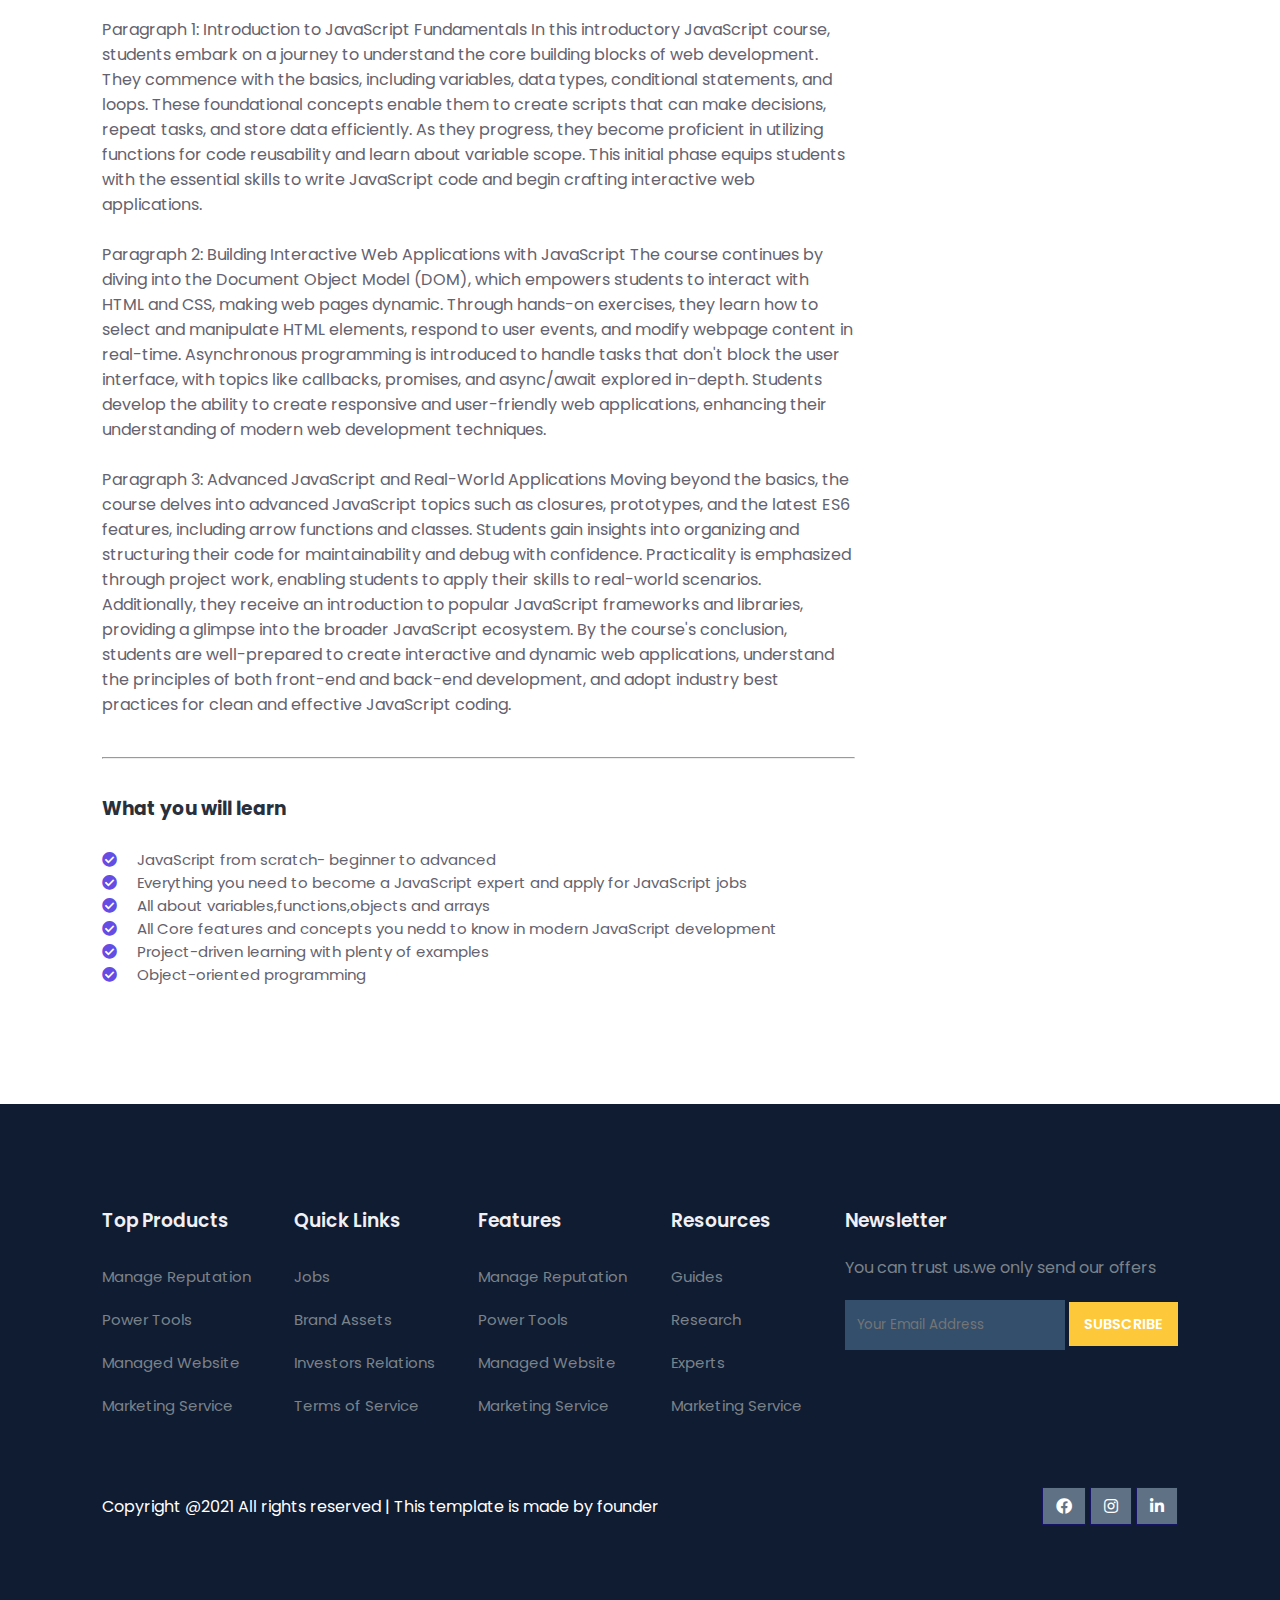
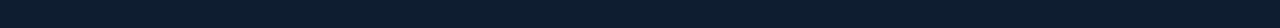
<file: course-inner.html>
<!DOCTYPE html>
<html lang="en">

    <head>
        <meta charset="UTF-8">
        <meta http-equiv="X-UA-Compatible" content="IE=edge">
        <meta name="viewport" content="width=device-width, initial-scale=1.0">
        <title>SGVIT</title>

        <link rel="stylesheet" href="https://pro.fontawesome.com/releases/v5.10.0/css/all.css" />

        <link rel="stylesheet" href="style.css">

        <script src="https://code.jquery.com/jquery-3.6.0.min.js"
            integrity="sha256-/xUj+3OJU5yExlq6GSYGSHk7tPXikynS7ogEvDej/m4=" crossorigin="anonymous"></script>

    </head>

    <body>

        <!-- Navigation -->
        <nav>
            <img src="image/logo.PNG" alt="">
            <div class="navigation">
                <ul>
                    <i id="menu-close" class="fas fa-times"></i>
                    <li><a href ="#">Home</a></li>
                    <li><a href ="about.html">About</a></li>
                    <li><a href ="blog.html">Blog</a></li>
                    <li><a class="active" href ="course.html">Courses</a></li>
                    <li><a href ="contact.html">Contact</a></li>
                </ul>
                <img id="menu-btn" src="image/menu.png" alt="">
            </div>
        </nav>
        <!-- Home -->
        <section id="about-home">
            <h1>Enroll Our Popular Courses and Skill-Up</h1>
        </section>
        
        <section id="course-inner">
            <div class="overview">
                <img class="course-img" src="image/c1.jpg" alt="">
                <div class="course-head">
                    <div class="c-name">
                        <h2>JavaScript Beginner Course</h2>
                        <div class="star">
                            <i class="fas fa-star"></i>
                            <i class="fas fa-star"></i>
                            <i class="fas fa-star"></i>
                            <i class="fas fa-star"></i>
                            <i class="fas fa-star"></i>
                            
                        </div>
                        <p>Modern JavaScript from the beginning-all the way up to JS expert level!! The must-have JavaScript resource in 2021</p>

                    </div>
                    <span>$50.00</span>


                </div>
                <h3>Instructor</h3>
                <div class="tutor">
                    <img src="image/c4.jpg" alt="">
                    <div class="tutor-det">
                        <h5>John Cena</h5>
                        <p>Web Developer at Google</p>
                    </div>
                </div>
                <hr>
                <h3>Course Overview</h3>
                <p>Paragraph 1: Introduction to JavaScript Fundamentals
                    In this introductory JavaScript course, students embark on a journey to understand the core building blocks of web development. They commence with the basics, including variables, data types, conditional statements, and loops. These foundational concepts enable them to create scripts that can make decisions, repeat tasks, and store data efficiently. As they progress, they become proficient in utilizing functions for code reusability and learn about variable scope. This initial phase equips students with the essential skills to write JavaScript code and begin crafting interactive web applications.<br><br>
                    
                    Paragraph 2: Building Interactive Web Applications with JavaScript
                    The course continues by diving into the Document Object Model (DOM), which empowers students to interact with HTML and CSS, making web pages dynamic. Through hands-on exercises, they learn how to select and manipulate HTML elements, respond to user events, and modify webpage content in real-time. Asynchronous programming is introduced to handle tasks that don't block the user interface, with topics like callbacks, promises, and async/await explored in-depth. Students develop the ability to create responsive and user-friendly web applications, enhancing their understanding of modern web development techniques.<br><br>
                    
                    Paragraph 3: Advanced JavaScript and Real-World Applications
                    Moving beyond the basics, the course delves into advanced JavaScript topics such as closures, prototypes, and the latest ES6 features, including arrow functions and classes. Students gain insights into organizing and structuring their code for maintainability and debug with confidence. Practicality is emphasized through project work, enabling students to apply their skills to real-world scenarios. Additionally, they receive an introduction to popular JavaScript frameworks and libraries, providing a glimpse into the broader JavaScript ecosystem. By the course's conclusion, students are well-prepared to create interactive and dynamic web applications, understand the principles of both front-end and back-end development, and adopt industry best practices for clean and effective JavaScript coding.</p>
                    <hr>
                <h3>What you will learn</h3>
                <div class="learn">
                    <p><i class="far fa-check-circle"></i>JavaScript from scratch- beginner to advanced</p>
                    <p><i class="far fa-check-circle"></i>Everything you need to become a JavaScript expert and apply for JavaScript jobs</p>
                    <p><i class="far fa-check-circle"></i>All about variables,functions,objects and arrays</p>
                    <p><i class="far fa-check-circle"></i>All Core features and concepts you nedd to know in modern JavaScript development</p>
                    <p><i class="far fa-check-circle"></i>Project-driven learning with plenty of examples</p>
                    <p><i class="far fa-check-circle"></i>Object-oriented programming</p>
                </div>
            </div>
            <div class="enroll">
                <h3>This course includes:</h3>
                <p><i class="far fa-video"></i>52 hours video</p>
                    <p><i class="far fa-newspaper"></i>75 articles</p>
                    <p><i class="far fa-cloud-download"></i>Downloadable resources</p>
                    <p><i class="far fa-infinity"></i>Full lifetime access</p>
                    <p><i class="far fa-mobile-alt"></i>Access on mobile and TV</p>
                    <p><i class="far fa-paperclip"></i>Assignments</p>
                    <p><i class="far fa-trophy-alt"></i>Certificate of Completion</p>
                    <div class="enroll-btn">
                        <a class="blue" href="#" >Enroll Course</a>
                    </div>
            </div>
            
        </section>

        <!-- Footer -->
        <footer>
            <div class="footer-col">
                <h3>Top Products</h3>
                <li>Manage Reputation</li>
                <li>Power Tools</li>
                <li>Managed Website</li>
                <li>Marketing Service</li>
            </div>
            <div class="footer-col">
                <h3>Quick Links</h3>
                <li>Jobs</li>
                <li>Brand Assets</li>
                <li>Investors Relations</li>
                <li>Terms of Service</li>
            </div>
            <div class="footer-col">
                <h3>Features</h3>
                <li>Manage Reputation</li>
                <li>Power Tools</li>
                <li>Managed Website</li>
                <li>Marketing Service</li>
            </div>
            <div class="footer-col">
                <h3>Resources</h3>
                <li>Guides</li>
                <li>Research</li>
                <li>Experts</li>
                <li>Marketing Service</li>
            </div>
            <div class="footer-col">
                <h3>Newsletter</h3>
                <p>You can trust us.we only send our offers</p>
                <div class="subscribe">
                    <input type="text" placeholder="Your Email Address">
                    <a href="#" class="yellow">SUBSCRIBE</a>
                </div>     
            </div>

            <div class="copyright">
                <p>Copyright @2021 All rights reserved | This template is made by founder</p>
                <div class="pro-links">
                    <i class="fab fa-facebook"></i>
                    <i class="fab fa-instagram"></i>
                    <i class="fab fa-linkedin-in"></i>
                </div>
            </div>
        </footer>


        <script>

            // Navaigation Bar
            $('#menu-btn').click(function(){
                $('nav .navigation ul').addClass('active')
            });
            $('#menu-close').click(function(){
                $('nav .navigation ul').removeClass('active')
            });
        </script>


</body>

</html>
</file>
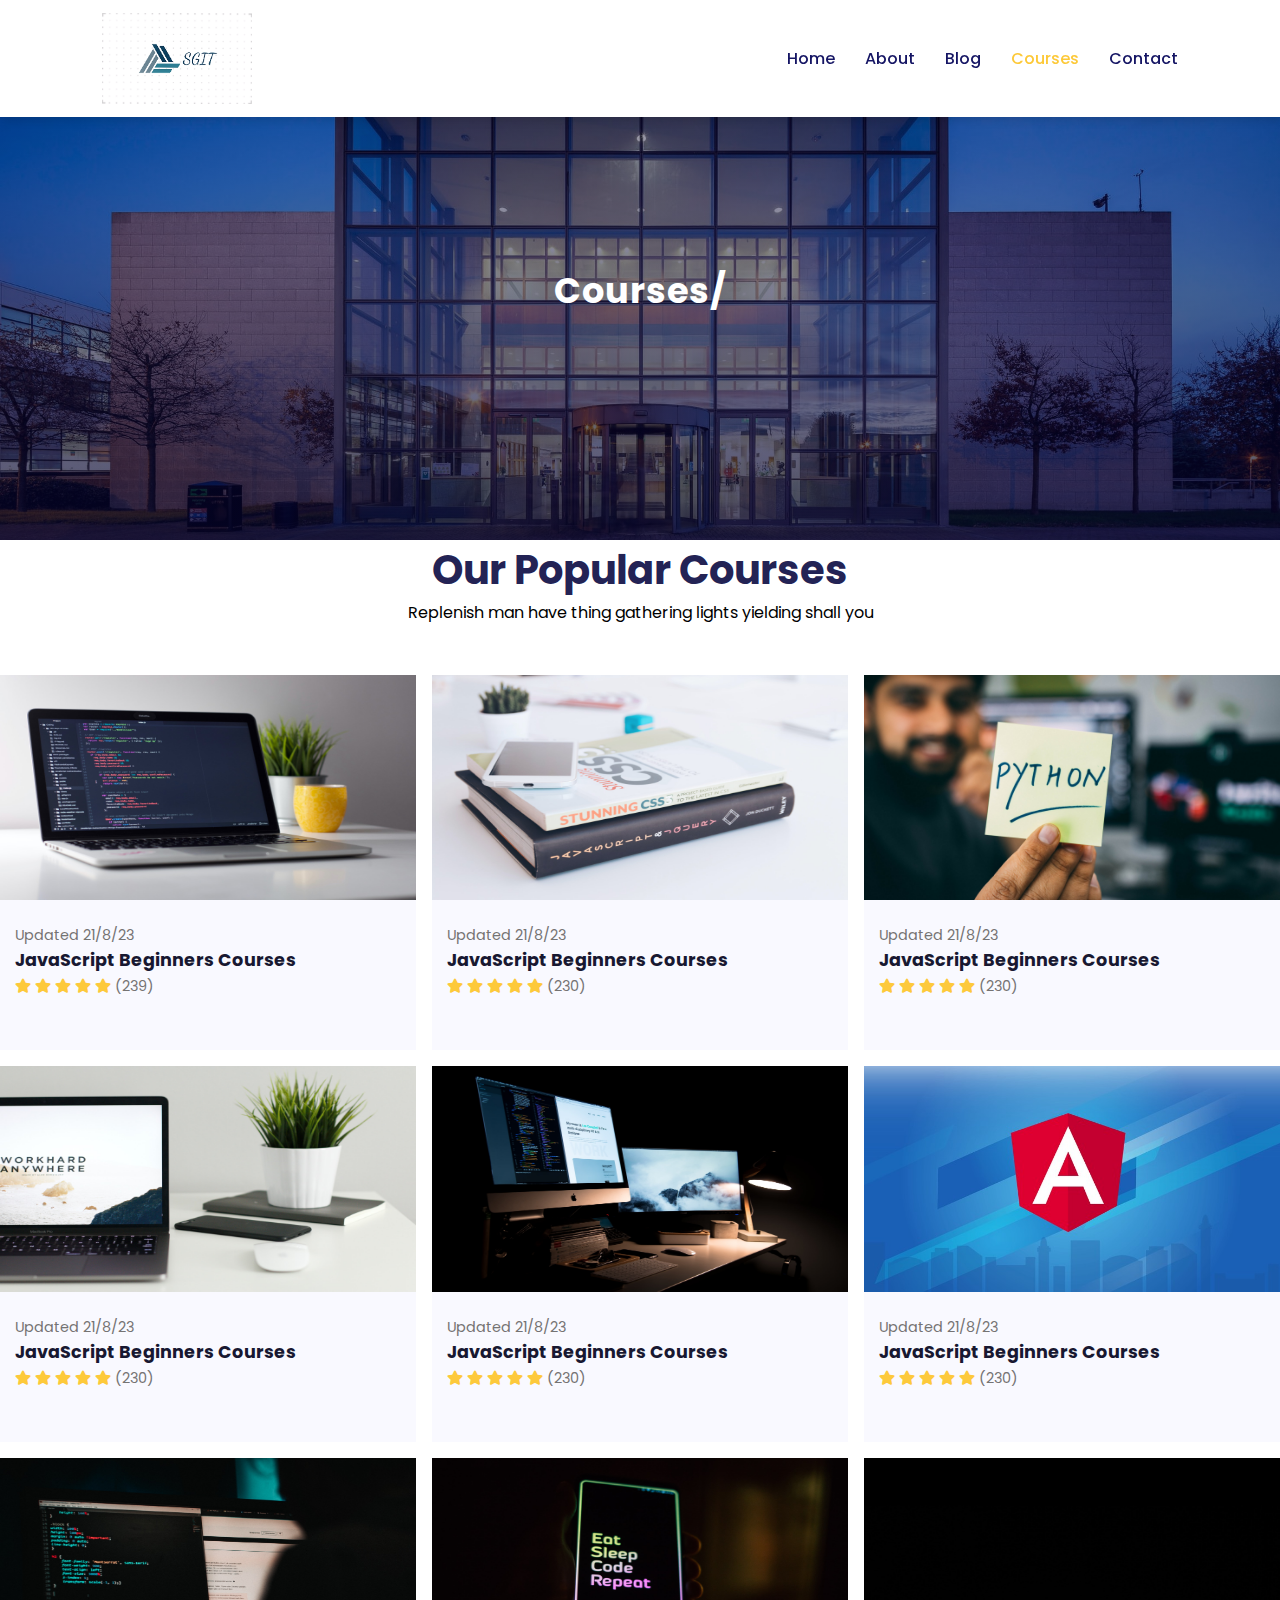
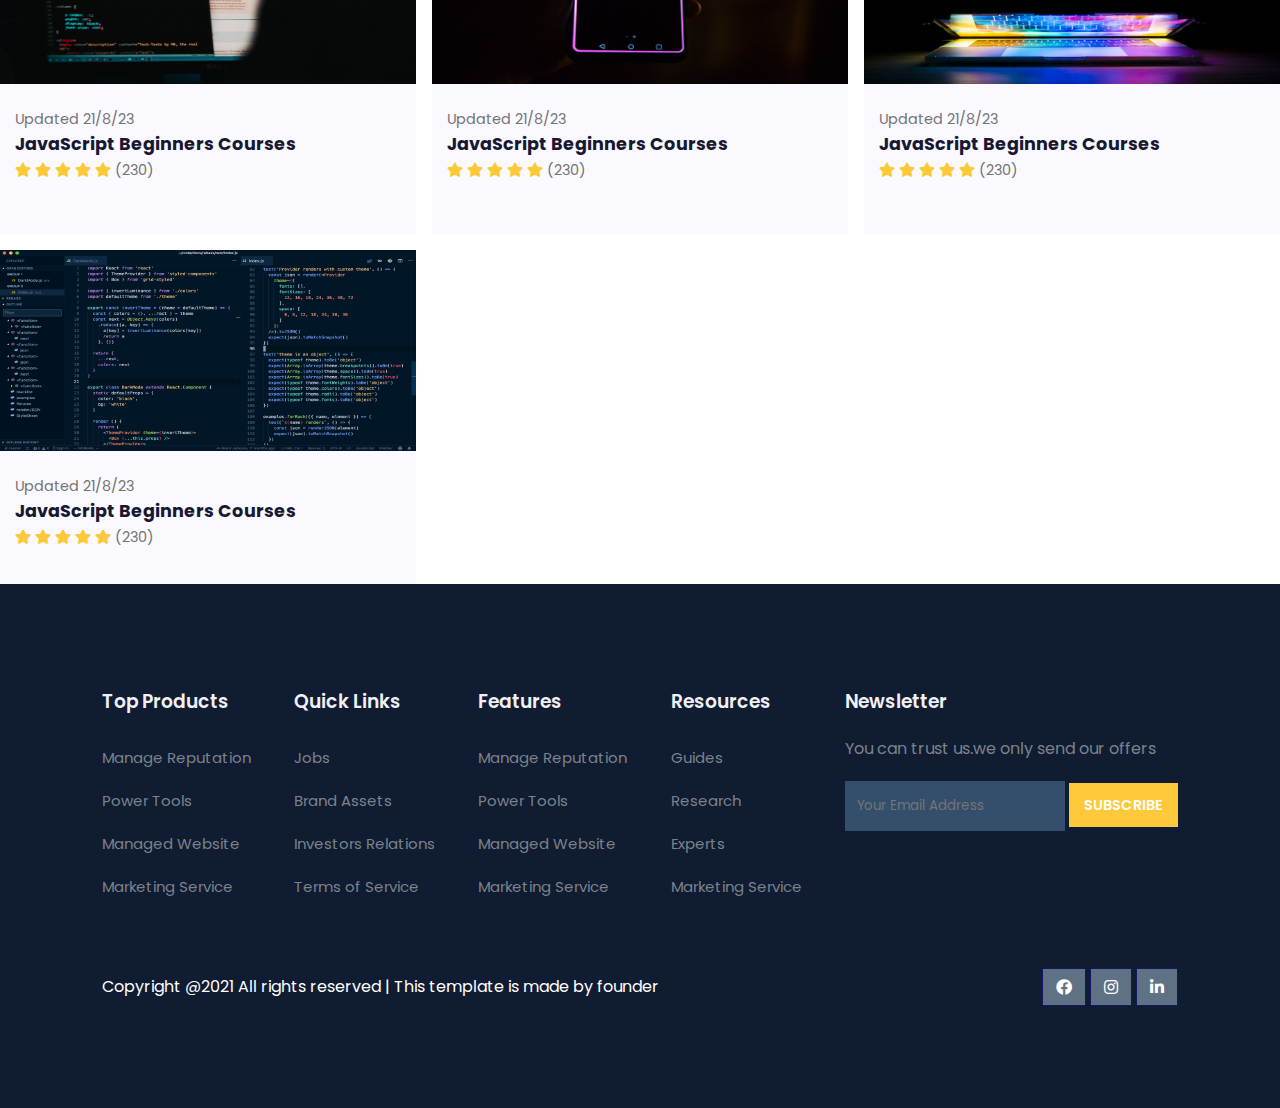
<file: course.html>
<!DOCTYPE html>
<html lang="en">

    <head>
        <meta charset="UTF-8">
        <meta http-equiv="X-UA-Compatible" content="IE=edge">
        <meta name="viewport" content="width=device-width, initial-scale=1.0">
        <title>SGVIT</title>

        <link rel="stylesheet" href="https://pro.fontawesome.com/releases/v5.10.0/css/all.css" />

        <link rel="stylesheet" href="style.css">

        <script src="https://code.jquery.com/jquery-3.6.0.min.js"
            integrity="sha256-/xUj+3OJU5yExlq6GSYGSHk7tPXikynS7ogEvDej/m4=" crossorigin="anonymous"></script>

    </head>

    <body>

        <!-- Navigation -->
        <nav>
            <img src="image/logo.PNG" alt="">
            <div class="navigation">
                <ul>
                    <i id="menu-close" class="fas fa-times"></i>
                    <li><a href ="#">Home</a></li>
                    <li><a href ="about.html">About</a></li>
                    <li><a href ="blog.html">Blog</a></li>
                    <li><a class="active" href ="course.html">Courses</a></li>
                    <li><a href ="contact.html">Contact</a></li>
                </ul>
                <img id="menu-btn" src="image/menu.png" alt="">
            </div>
        </nav>
        <!-- Home -->
        <section id="about-home">
            <h1>Courses/</h1>
        </section>
        
        <section id="course">
            <h1>Our Popular Courses</h1>
            <p>Replenish man have thing gathering lights yielding shall you</p>
            <div class="course-box">

                <div onclick="window.location.href='course-inner.html';" class="courses">
                <img src="image/c1.jpg" alt="">
                <div class="details">
                    <span> Updated 21/8/23</span>
                    <h6>JavaScript Beginners Courses</h6>
                    <div class="star">
                        <i class="fas fa-star"></i>
                        <i class="fas fa-star"></i>
                        <i class="fas fa-star"></i>
                        <i class="fas fa-star"></i>
                        <i class="fas fa-star"></i>
                        <span>(239)</span>
                    </div>
                </div>
                </div>
        
                <div class="courses">
                    <img src="image/c2.jpg" alt="">
                    <div class="details">
                        <span> Updated 21/8/23</span>
                        <h6>JavaScript Beginners Courses</h6>
                        <div class="star">
                            <i class="fas fa-star"></i>
                            <i class="fas fa-star"></i>
                            <i class="fas fa-star"></i>
                            <i class="fas fa-star"></i>
                            <i class="fas fa-star"></i>
                            <span>(230)</span>
                        </div>
                    </div>
                    </div>
                    <div class="courses">
                        <img src="image/c3.jpg" alt="">
                        <div class="details">
                            <span> Updated 21/8/23</span>
                            <h6>JavaScript Beginners Courses</h6>
                            <div class="star">
                                <i class="fas fa-star"></i>
                                <i class="fas fa-star"></i>
                                <i class="fas fa-star"></i>
                                <i class="fas fa-star"></i>
                                <i class="fas fa-star"></i>
                                <span>(230)</span>
                            </div>
                        </div>
                    </div>
                    <div class="courses">
                        <img src="image/c4.jpg" alt="">
                        <div class="details">
                            <span> Updated 21/8/23</span>
                            <h6>JavaScript Beginners Courses</h6>
                            <div class="star">
                                <i class="fas fa-star"></i>
                                <i class="fas fa-star"></i>
                                <i class="fas fa-star"></i>
                                <i class="fas fa-star"></i>
                                <i class="fas fa-star"></i>
                                <span>(230)</span>
                            </div>
                        </div>
                    </div>
                    <div class="courses">
                        <img src="image/c5.jpg" alt="">
                        <div class="details">
                            <span> Updated 21/8/23</span>
                            <h6>JavaScript Beginners Courses</h6>
                            <div class="star">
                                <i class="fas fa-star"></i>
                                <i class="fas fa-star"></i>
                                <i class="fas fa-star"></i>
                                <i class="fas fa-star"></i>
                                <i class="fas fa-star"></i>
                                <span>(230)</span>
                            </div>
                        </div>
                    </div>
                    <div class="courses">
                        <img src="image/c6.jpg" alt="">
                        <div class="details">
                            <span> Updated 21/8/23</span>
                            <h6>JavaScript Beginners Courses</h6>
                            <div class="star">
                                <i class="fas fa-star"></i>
                                <i class="fas fa-star"></i>
                                <i class="fas fa-star"></i>
                                <i class="fas fa-star"></i>
                                <i class="fas fa-star"></i>
                                <span>(230)</span>
                            </div>
                        </div>
                    </div>
                    <div class="courses">
                        <img src="image/b1.jpg" alt="">
                        <div class="details">
                            <span> Updated 21/8/23</span>
                            <h6>JavaScript Beginners Courses</h6>
                            <div class="star">
                                <i class="fas fa-star"></i>
                                <i class="fas fa-star"></i>
                                <i class="fas fa-star"></i>
                                <i class="fas fa-star"></i>
                                <i class="fas fa-star"></i>
                                <span>(230)</span>
                            </div>
                        </div>
                    </div>
                    <div class="courses">
                        <img src="image/b2.jpg" alt="">
                        <div class="details">
                            <span> Updated 21/8/23</span>
                            <h6>JavaScript Beginners Courses</h6>
                            <div class="star">
                                <i class="fas fa-star"></i>
                                <i class="fas fa-star"></i>
                                <i class="fas fa-star"></i>
                                <i class="fas fa-star"></i>
                                <i class="fas fa-star"></i>
                                <span>(230)</span>
                            </div>
                        </div>
                    </div>
                    <div class="courses">
                        <img src="image/b3.jpg" alt="">
                        <div class="details">
                            <span> Updated 21/8/23</span>
                            <h6>JavaScript Beginners Courses</h6>
                            <div class="star">
                                <i class="fas fa-star"></i>
                                <i class="fas fa-star"></i>
                                <i class="fas fa-star"></i>
                                <i class="fas fa-star"></i>
                                <i class="fas fa-star"></i>
                                <span>(230)</span>
                            </div>
                        </div>
                    </div>
                    <div class="courses">
                        <img src="image/b4.png" alt="">
                        <div class="details">
                            <span> Updated 21/8/23</span>
                            <h6>JavaScript Beginners Courses</h6>
                            <div class="star">
                                <i class="fas fa-star"></i>
                                <i class="fas fa-star"></i>
                                <i class="fas fa-star"></i>
                                <i class="fas fa-star"></i>
                                <i class="fas fa-star"></i>
                                <span>(230)</span>
                            </div>
                        </div>
                    </div>
            </div>
        </section>

        <!-- Footer -->
        <footer>
            <div class="footer-col">
                <h3>Top Products</h3>
                <li>Manage Reputation</li>
                <li>Power Tools</li>
                <li>Managed Website</li>
                <li>Marketing Service</li>
            </div>
            <div class="footer-col">
                <h3>Quick Links</h3>
                <li>Jobs</li>
                <li>Brand Assets</li>
                <li>Investors Relations</li>
                <li>Terms of Service</li>
            </div>
            <div class="footer-col">
                <h3>Features</h3>
                <li>Manage Reputation</li>
                <li>Power Tools</li>
                <li>Managed Website</li>
                <li>Marketing Service</li>
            </div>
            <div class="footer-col">
                <h3>Resources</h3>
                <li>Guides</li>
                <li>Research</li>
                <li>Experts</li>
                <li>Marketing Service</li>
            </div>
            <div class="footer-col">
                <h3>Newsletter</h3>
                <p>You can trust us.we only send our offers</p>
                <div class="subscribe">
                    <input type="text" placeholder="Your Email Address">
                    <a href="#" class="yellow">SUBSCRIBE</a>
                </div>     
            </div>

            <div class="copyright">
                <p>Copyright @2021 All rights reserved | This template is made by founder</p>
                <div class="pro-links">
                    <i class="fab fa-facebook"></i>
                    <i class="fab fa-instagram"></i>
                    <i class="fab fa-linkedin-in"></i>
                </div>
            </div>
        </footer>


        <script>

            // Navaigation Bar
            $('#menu-btn').click(function(){
                $('nav .navigation ul').addClass('active')
            });
            $('#menu-close').click(function(){
                $('nav .navigation ul').removeClass('active')
            });
        </script>


</body>

</html>
</file>
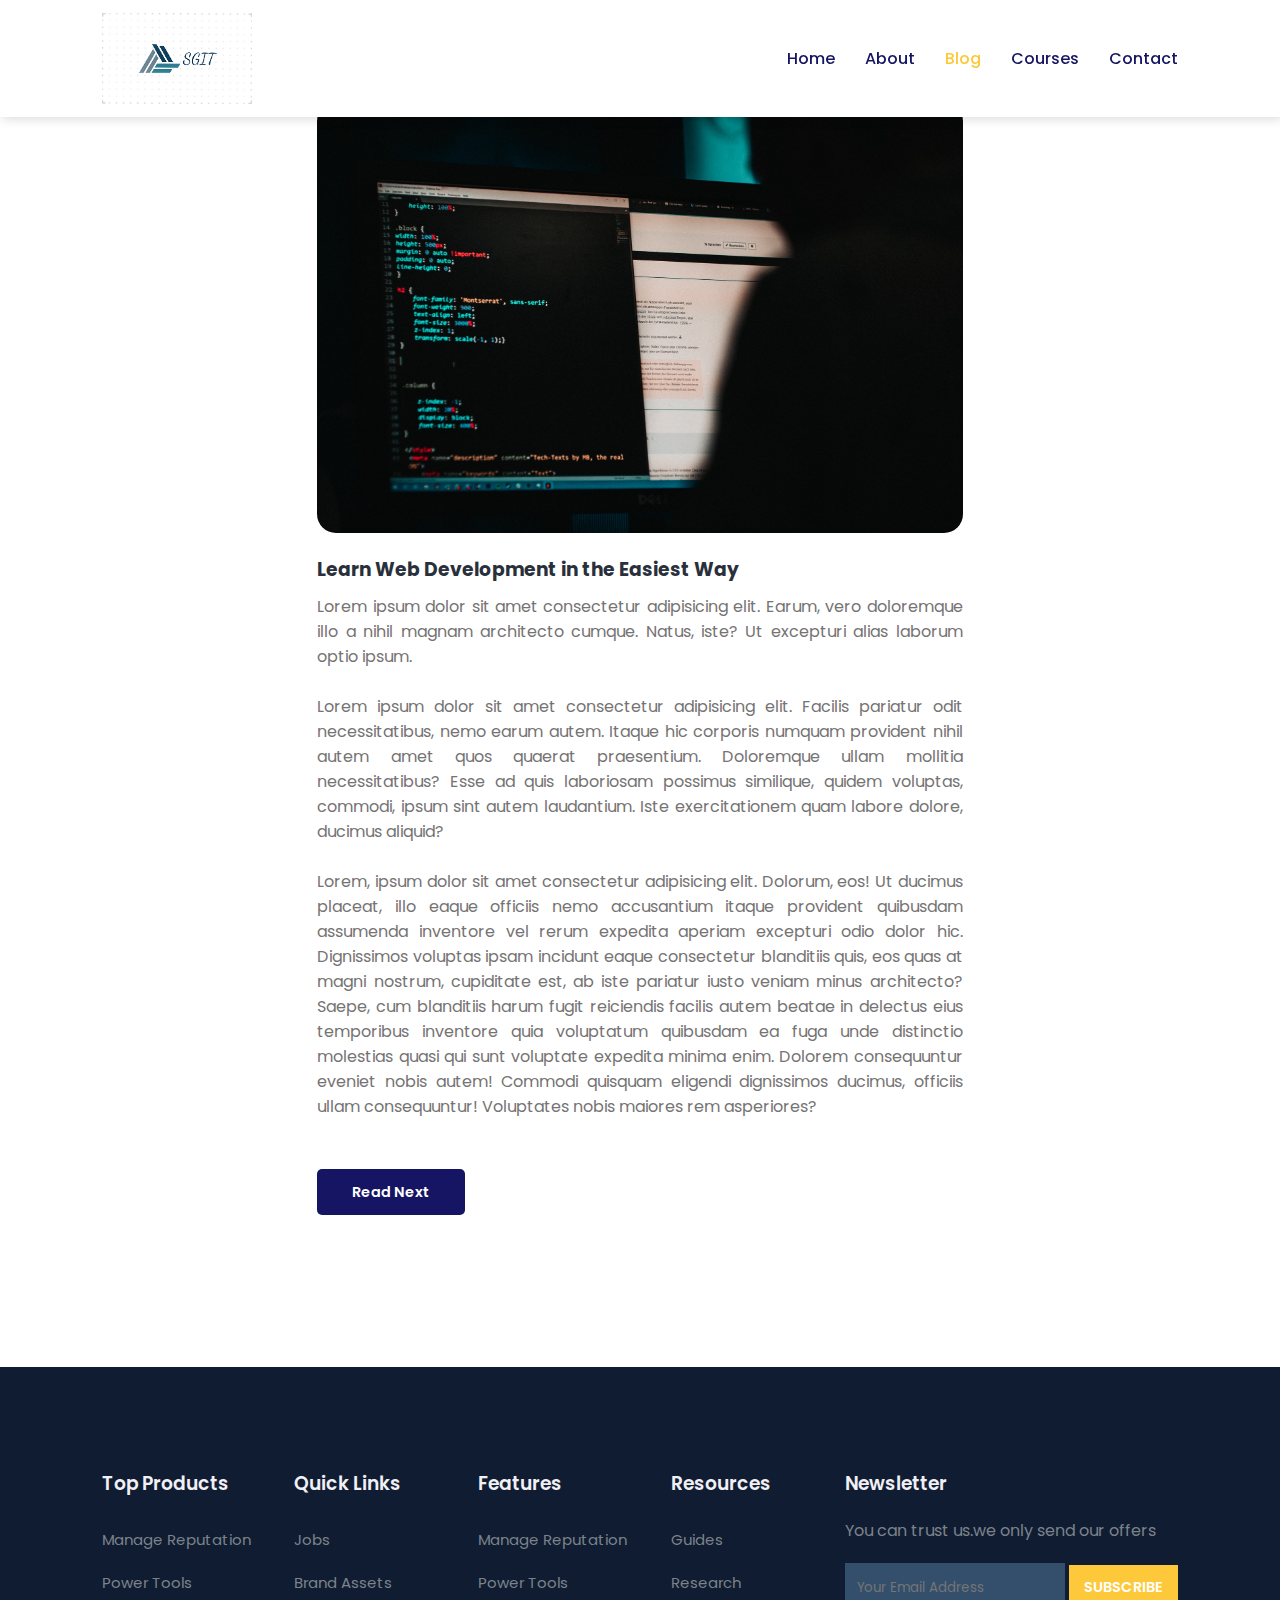
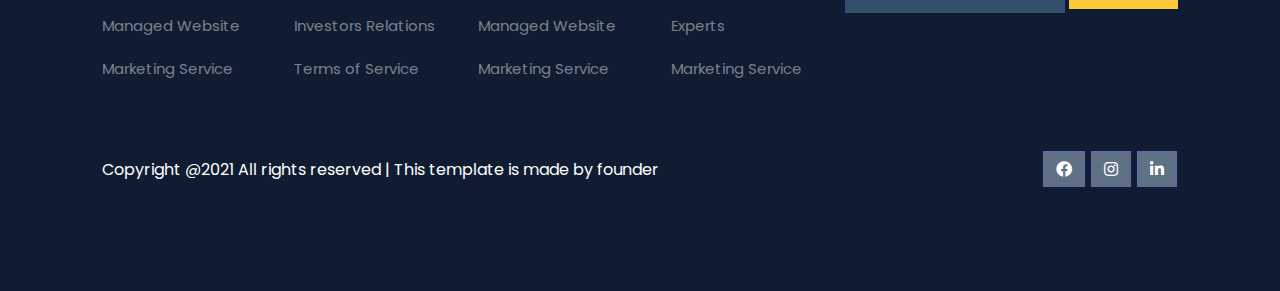
<file: post1.html>
<!DOCTYPE html>
<html lang="en">

    <head>
        <meta charset="UTF-8">
        <meta http-equiv="X-UA-Compatible" content="IE=edge">
        <meta name="viewport" content="width=device-width, initial-scale=1.0">
        <title>SGVIT</title>

        <link rel="stylesheet" href="https://pro.fontawesome.com/releases/v5.10.0/css/all.css" />

        <link rel="stylesheet" href="style.css">

        <script src="https://code.jquery.com/jquery-3.6.0.min.js"
            integrity="sha256-/xUj+3OJU5yExlq6GSYGSHk7tPXikynS7ogEvDej/m4=" crossorigin="anonymous"></script>

    </head>

    <body>

        <!-- Navigation -->
        <nav>
            <img src="image/logo.PNG" alt="">
            <div class="navigation">
                <ul>
                    <i id="menu-close" class="fas fa-times"></i>
                    <li><a href ="#">Home</a></li>
                    <li><a href ="about.html">About</a></li>
                    <li><a class="active" href ="blog.html">Blog</a></li>
                    <li><a href ="course.html">Courses</a></li>
                    <li><a href ="contact.html">Contact</a></li>
                </ul>
                <img id="menu-btn" src="image/menu.png" alt="">
            </div>
        </nav>
        <section id="blog-container">
            <div class="blogs blogpost">
                <div class="post">
                    <img src="image/b1.jpg" alt="">
                    <h3>Learn Web Development in the Easiest Way</h3>
                    <p>Lorem ipsum dolor sit amet consectetur adipisicing elit. Earum, vero doloremque illo a nihil magnam architecto cumque. Natus, iste? Ut excepturi alias laborum optio ipsum.
                        <br><br>Lorem ipsum dolor sit amet consectetur adipisicing elit. Facilis pariatur odit necessitatibus, nemo earum autem. Itaque hic corporis numquam provident nihil autem amet quos quaerat praesentium. Doloremque ullam mollitia necessitatibus? Esse ad quis laboriosam possimus similique, quidem voluptas, commodi, ipsum sint autem laudantium. Iste exercitationem quam labore dolore, ducimus aliquid?
                        <br><br>Lorem, ipsum dolor sit amet consectetur adipisicing elit. Dolorum, eos! Ut ducimus placeat, illo eaque officiis nemo accusantium itaque provident quibusdam assumenda inventore vel rerum expedita aperiam excepturi odio dolor hic. Dignissimos voluptas ipsam incidunt eaque consectetur blanditiis quis, eos quas at magni nostrum, cupiditate est, ab iste pariatur iusto veniam minus architecto? Saepe, cum blanditiis harum fugit reiciendis facilis autem beatae in delectus eius temporibus inventore quia voluptatum quibusdam ea fuga unde distinctio molestias quasi qui sunt voluptate expedita minima enim. Dolorem consequuntur eveniet nobis autem! Commodi quisquam eligendi dignissimos ducimus, officiis ullam consequuntur! Voluptates nobis maiores rem asperiores?

                    </p>
                    <a href="#">Read Next</a>
                </div>

            </div>

        </section>
        <!-- Footer -->
        <footer>
            <div class="footer-col">
                <h3>Top Products</h3>
                <li>Manage Reputation</li>
                <li>Power Tools</li>
                <li>Managed Website</li>
                <li>Marketing Service</li>
            </div>
            <div class="footer-col">
                <h3>Quick Links</h3>
                <li>Jobs</li>
                <li>Brand Assets</li>
                <li>Investors Relations</li>
                <li>Terms of Service</li>
            </div>
            <div class="footer-col">
                <h3>Features</h3>
                <li>Manage Reputation</li>
                <li>Power Tools</li>
                <li>Managed Website</li>
                <li>Marketing Service</li>
            </div>
            <div class="footer-col">
                <h3>Resources</h3>
                <li>Guides</li>
                <li>Research</li>
                <li>Experts</li>
                <li>Marketing Service</li>
            </div>
            <div class="footer-col">
                <h3>Newsletter</h3>
                <p>You can trust us.we only send our offers</p>
                <div class="subscribe">
                    <input type="text" placeholder="Your Email Address">
                    <a href="#" class="yellow">SUBSCRIBE</a>
                </div>     
            </div>

            <div class="copyright">
                <p>Copyright @2021 All rights reserved | This template is made by founder</p>
                <div class="pro-links">
                    <i class="fab fa-facebook"></i>
                    <i class="fab fa-instagram"></i>
                    <i class="fab fa-linkedin-in"></i>
                </div>
            </div>
        </footer>


        <script>

            // Navaigation Bar
            $('#menu-btn').click(function(){
                $('nav .navigation ul').addClass('active')
            });
            $('#menu-close').click(function(){
                $('nav .navigation ul').removeClass('active')
            });
        </script>


</body>

</html>
</file>
<file: style.css>
@import url("https://fonts.googleapis.com/css2?family=Poppins:wght@100;200;300;400;500;600;700;800;900&display=swap");
* {
  margin: 0;
  padding: 0;
  box-sizing: border-box;
  font-family: "Poppins", sans-serif;
}

body {
  font-family: "Poppins", sans-serif;
}

/* Global Tags */

h1 {
  font-size: 2.5rem;
  font-weight: 700;
  color: rgb(35, 35, 85);
}

span {
  font-size: 0.9rem;
  color: #757373;
}

h6 {
  font-size: 1.1rem;
  color: rgb(24, 24, 49);
}

/* Navigation */
nav{
  position: fixed;
  width: 100%;
  background-color: #fff;
    display:flex;
    flex-direction: row;
    justify-content: space-between;
    align-items: center;
    padding: 1vw 8vw;
    box-shadow: 2px 2px 10px rgba(0,0,0,0.15);
    z-index: 999;
}

nav img{
  width:150px;
  cursor: pointer;
}
nav .navigation{
  display: flex;
}

nav .navigation ul{
  display: flex;
  justify-content: flex-end;
  align-items: center;
}
#menu-btn{
  width: 30px;
  height: 30px;
  display: none;
}
#menu-close{
  display: none;
}

nav .navigation ul li{
  list-style: none;
  margin-left: 30px;
}

nav .navigation ul li a{
  text-decoration: none;
  color: rgb(21,21,100);
  font-size: 16px;
  font-weight: 500;
  transition: 0.3s ease;
}
nav .navigation ul li a.active,
nav .navigation ul li a:hover{
  color: #FDC938;
}

/* Home */
#home{
  background-image: linear-gradient(rgba(9,5,54,0.3),rgba(5,4,46,0.7)),url("image/back.jpg");
  width: 100%;
  height: 100vh;
  background-size: cover;
  background-position: center;
  display: flex;
  flex-direction: column;
  justify-content: center;
  align-items: center;
  text-align: center;
  padding-top: 40px;
  animation: homeChange 20s linear infinite;
}
@keyframes homeChange{
  0%{ 
    background-image: url(image/coll1.jpg);
  }
  20%{ 
    background-image: url(image/coll1.jpg);
  }
  25%{ 
    background-image: url(image/coll2.jpg);
  }
  45%{ 
    background-image: url(image/coll2.jpg);
  }
  50%{ 
    background-image: url(image/coll3.jpg);
  }
  70%{ 
    background-image: url(image/coll3.jpg);
  }
  75%{ 
    
    background-image: url(image/coll4.jpg);
  }
  95%{ 
    background-image: url(image/coll4.jpg);
  }
}
#home h1{
  color: #fff;
  font-size: 2.2rem;
  letter-spacing: 1px;
}

#home p{
  width: 50%;
  color: #fff;
  font-size: 0.9rem;
  line-height: 25px;
}
#home .btn{
  margin-top: 30px;
}
#home a{
  text-decoration: none;
  font-size: 0.9rem;
  padding: 13px 35px;
  background-color: #fff;
  font-weight: 600;
  border-radius: 5px;
}

#home a.blue {
  color: #fff;
  background: rgb(21,21,100);
  transition: 0.3s ease;
}
#home a.blue:hover {
  color: rgb(21,21,100);
  background: #fff;
}
#home a.yellow {
  color: #fff;
  background: #FDC93B;
  transition: 0.3s ease;
}
#home a.yellow:hover {
  color: #FDC93B;
  background: #fff;
}
/* features */
#features{
  padding: 5vw 8vw 8vw 8vw;
  text-align: center;
}
#features .fea-base{
  display: grid;
  grid-template-columns: repeat(auto-fit, minmax(320px,1fr));
  grid-gap: 1rem;
  margin-top: 50px;
}
#features .fea-box{
  background: #F9F9FF;
  text-align: start;
}
#features .fea-box i{
  font-size: 2.3rem;
  color: rgb(44,44,80);
}
#features .fea-box h3{
  font-size: 1.2rem;
  font-weight: 600;
  color: rgb(46,46,59);
  padding: 13px 0 7px 0;
}
#features .fea-box p{
  font-size: 1rem;
  font-weight: 400;
  color: rgb(70,70,87);
}
/* course */
#course{
  padding: 8vw 8vw 8vw 8vvw;
  text-align: center;
}
#course .course-box{
  display: grid;
  grid-template-columns: repeat(auto-fit, minmax(320px,1fr));
  grid-gap: 1rem;
  margin-top: 50px;
}
#course .courses{
  text-align: start;
  background: #F9F9FF;
  height: 100%;
}
#course .courses img{
  width: 100%;
  height: 60%;
  background-size: cover;
  background-position: center;
}
#course .courses .details{
  padding: 15px 15px 0 15px;
}
#course .courses .details i{
  color: #FDC93B;
  font-size: 0.9rem;
}

/* registration */
#registration{
  padding: 6vw 8vw 6vw 6vw 8vw;
  background-image: linear-gradient(rgba(99,112,168,0.5),rgba(81,91,233,0.5)),url("image/signup.jpg");
  width: 100%;
  height: 100%;
  background-size: cover;
  background-position: center;
  display: flex;
  justify-content: space-between;
  align-items: center
}
#registration .reminder{
  color: #fff;
}
#registration .reminder h1{
  color: #fff;
}
#registration .reminder .time{
  display: flex;
  margin-top: 40px;
}
#registration .reminder .time .date{
  text-align: center;
  padding: 13px 33px;
  background: rgba(255,255,255,0.25);
  backdrop-filter: blur(4px);
  box-shadow: 0 8px 32px 0 rgba(31,38,135,0.37);
  border-radius: 5px;
  margin: 0 5px 10px 5px;
  border: 1px solid rgba(255,255,255,0.18);
  font-size: 1.1rem;
  font-weight: 600;
}
#registration .form{
  background: #fff;
  border-radius: 8px;
  display: flex;
  flex-direction: column;
  padding: 40px;
  box-shadow: 0 8px 32px 0 rgba(31,38,135,0.37);
}
#registration .form input{
  margin: 15px 0;
  padding: 15px 10px ;
  border: 1px solid rgb(84,40,241);
  outline: none;
}
#registration .form a.yellow {
  text-decoration: none;
  font-size: 0.9rem;
  padding: 13px 35px;
  background-color: #fff;
  font-weight: 600;
  border-radius: 5px;
  color: #fff;
  background: #FDC93B;
  transition: 0.3s ease;
}
#registration .form a.yellow:hover {
  color: #FDC93B;
  background: #fff;
} 

/* experts */
#experts{
  padding: 8vw 8vw 8vw 8vw;
  text-align: center;
}
#experts .expert-box{
  display: grid;
  grid-template-columns: repeat(auto-fit, minmax(250px,1fr));
  grid-gap: 1rem;
  margin-top: 50px;
}
#experts .expert-box .profile{
  background: #fafaf1;
  padding: 30px 10px;
}
.pro-links{
margin-top: 10px;
}
.pro-links i{
  padding: 10px 13px;
  border: 1px solid rgb(21,21,100);
cursor: pointer;
transition: 0.3s ease;
}
.pro-links i:hover{
  background: rgb(21,21,100);
  color: #fff;
  border: 1px solid rgb(21,21,100);
  cursor: pointer;
}
footer{
  padding: 8vw;
  background-color: #101C32;
  display: flex;
  justify-content: space-between;
  align-items: flex-start;
  flex-wrap: wrap;
}
footer .footer-col{
  padding-bottom: 40px;
}
footer h3{
  color: rgb(241,240,245);
  font-weight: 600;
  padding-bottom: 20px;
}
footer li{
  list-style: none;
  color: #7b838a;
  padding: 10px 0;
  font-size: 15px;
  color: pointer;
  transition: 0.3s ease;
}
footer li:hover{
  color: rgb(241,240,245);
}
footer p{
  color: #7b838a;
}
footer .subscribe{
  margin-top: 20px;
}
footer input{
  width: 220px;
  padding: 15px 12px;
  background: #334F6C;
  border: none;
  outline: none;
  color: #fff;
}
footer .subscribe a{

  text-decoration: none;
  font-size: 0.9rem;
  padding: 12px 15px;
  background-color: #fff;
  font-weight: 600;

}

footer .subscribe a.yellow {
  color: #fff;
  background: #FDC93B;
  transition: 0.3s ease;
}
footer .subscribe a.yellow:hover {
  color: rgb(21,21,100);
  background: #fff;
}
footer .copyright{
  margin-top: 20px;
  display: flex;
  justify-content: space-between;
  align-items: center;
  width: 100%;
  flex-wrap: wrap;
}
footer .copyright p{
  color: #fff;
}
footer .copyright .pro-links{
  margin-top: 0px;
}
footer .copyright .pro-links i{
  background-color: #5f7185;
  color: #fff;
}
footer .copyright .pro-links i:hover{
  background-color: #FDC93B;
  color: #2c2c2c;
}

/*About*/
#about-home{
  background-image: linear-gradient(rgba(9,5,54,0.3),rgba(5,4,46,0.7)),url("image/back1.jpg");
  width: 100%;
  height: 60vh;
  background-size: cover;
  background-position: center;
  display: flex;
  flex-direction: column;
  justify-content: center;
  align-items: center;
  text-align: center;
  padding-top: 40px;
}

#about-home h1{
  color: #fff;
  font-size: 2.2rem;
  letter-spacing: 1px;
}
#about-container{
  display: flex;
  align-items: center;
  padding: 8vw 8vw 2vw 8vw;
}
#about-container .about-img{
  width: 60%;
  padding-right: 60px;
}
#about-container .about-img img{
  width: 100%;
}
#about-container .about-text{
  width: 40%;
  padding: 60px;
}
#about-container .about-text h2{
  color: #29303B;
  padding-bottom: 15px;
}
#about-container .about-text p{
  color: #686F7A;
  font-weight: 300;
}
#about-container .about-text .about-fe{
  display: flex;
  justify-content: space-between;
  align-items: flex-start;
  margin-top: 30px;
}
#about-container .about-text .about-fe img{
  width: 50px;
  background-size: cover;
  background-position: center;
  margin-right: 20px;
}
#about-container .about-text .about-fe .fe-text{
  width: 90%;
}
#about-container .about-text .about-fe .fe-text h5{
  font-size: 16px;
  color: #29303B;
}
#trust{
  text-align: center;
  padding: 8vw;
}
#trust .trust-img{
  margin-top: 60px;
  display: flex;
  justify-content: space-between;
  align-items: center;
}
#trust .trust-img img{
  width: 90px;
  height: auto;
}
#blog-container{
  display: flex;
  align-items: flex-start;
  justify-content: space-between;
  padding: 8vw;
}
#blog-container .blogs{
  width: 60%;
}
#blog-container .blogs img{
  width: 100%;
  border-radius: 19px;
}
#blog-container .blogs .post{
  padding-bottom: 60px;
}
#blog-container .blogs .post h3{
  color: #29303B;
  padding: 15px 0 10px 0;
}
#blog-container .blogs .post p{
  color: #757373;
  padding-bottom: 20px;
}
#blog-container .blogs .post a{
  text-decoration: none;
  font-size: 0.9rem;
  padding: 13px 35px;
  background-color: rgb(21,21,100);
  color: #fff;
  border-radius: 5px;
  font-weight: 600;
}
#blog-container .cate{
  width: 30%;
}
#blog-container .cate h2{
  padding-bottom: 7px;
}
#blog-container .cate a{
  text-decoration: none;
  color: #757373;
  font-weight: 500;
  line-height: 45px;
}
#blog-container .blogpost{
  width: 60%;
  margin: 0 auto;
}
#blog-container .blogpost p{
  text-align: justify;
  padding-bottom: 60px !important;
}
/*couse-inner*/
#course-inner{
  display: flex;
  justify-content: space-between;
  align-items: flex-start;
  padding: 8vw;
}
#course-inner h3{
  padding: 35px 0 25px 0;
  color:#29303B
}
#course-inner p{
  color:#64626e;
}
#course-inner hr{
  height: 1px;
  background: rgba(236,226,229,0.5);
  margin-top: 40px;
}
#course-inner .overview{
  width: 70%;
}
#course-inner .overview .course-img{
  width: 100%;
  height: 60vh;
  object-fit: cover;
  border-radius: 12px;
  margin-bottom: 20px;
}
#course-inner .overview .course-head{
  display: flex;
  align-items: flex-start;
  justify-content: space-between;
}
#course-inner .overview .course-head .c-name{
  width: 70%;
}
#course-inner .overview .course-head .c-name h2{
  color: #29303B;
}
#course-inner .overview .course-head .c-name .star{
  margin: 6px 0;
}
#course-inner .overview .course-head .c-name i{
  color: #FDC93B;
  font-size: 0.9rem;
}
#course-inner .overview .course-head .c-name p{
  font-size: 15px;
}
#course-inner .overview .course-head span{
  padding: 16px 22px;
  border-radius: 5px;
  color: #5838fc;
  font-size: 24px;
  font-weight: 700;
  background-color: rgba(88,56,252,0.1);
}
#course-inner .learn{
  font-size: 15px;
  padding-bottom: 15px;
}
#course-inner .learn p i{
  color: #654ce4;
  font-weight: 700;
  margin-right: 20px;
}
#course-inner .tutor{
  display: flex;
}
#course-inner .tutor img{
  width: 70px;
  height: 70px;
  border-radius: 50%;
  margin-right: 20px;
}
#course-inner .tutor h5{
  font-size: 15px;
}
#course-inner .enroll{
  width: 300px;
  padding: 0 30px 30px 30px;
  border-radius: 11px;
  box-shadow: 0px 20px 40px 0 rgb(11 2 55 / 8%);
}
#course-inner .enroll h3{
  padding-bottom: 10px;
}
#course-inner .enroll p{
  font-size: 15px;
  color: #64626e;
  margin: 15px 0;
}
#course-inner .enroll p i{
  color: #654ce4;
  font-weight: 500;
  margin-right: 18px;
  width: 16px;
  height: 16px;
  line-height: 16px;
  text-align: center;
}
#course-inner .enroll .enroll-btn{
  padding: 25px 0 20px 0;
  margin: auto;
  text-align: center;
}
#course-inner .enroll .enroll-btn a{
  text-decoration: none;
  font-size: 0.8rem;
  padding: 13px 45px;
  border-radius: 5px;
  font-weight: 600;
  color: #fff;
  background: rgb(50,50,136);
}
/*contact*/
#contact{
  padding: 8vw;
  display: flex;
  justify-content: space-between;
  align-items: flex-start;
}
#contact .getin{
  width: 350px;
}
#contact .getin h2{
  color: #2c234d;
  font-size: 30px;
  font-weight: 800;
  line-height: 0.8;
  margin-bottom: 16px;
}
#contact .getin p{
  color: #686875; 
  line-height: 24px;
  margin-bottom: 33px;
  padding-bottom: 25px;
  border-bottom: 1px solid #e5e4ed;
}
#contact .getin h3{
  color: #2c234d;
  font-size: 16px;
  font-weight: 600;
  line-height: 26px;
  margin-bottom: 15px;
}
#contact .getin .getin-details div{
  display: flex;
}
#contact .getin .getin-details div .get{
  font-size: 16px;
  line-height: 22px;
  color: #5838fc;
  margin-right: 20px;
}
#contact .getin .getin-details div p{
  font-size: 14px;
  border-bottom: none;
  line-height: 22px;
  margin-bottom: 15px;
}
#contact .getin .getin-details .pro-links i{
  margin-right: 8px;
}
#contact .form{
  width: 60%;
  background: #f7f6fa;
  padding: 40px;
  border-radius: 10px;
}
#contact .form h4{
  font-size: 24px;
  color: #2c234d;
  line-height: 30px;
  margin-bottom: 8px;
}
#contact .form p{
  color: #686875; 
  line-height: 24px;
  padding-bottom: 25px;
}
#contact .form .form-row{
  display: flex;
  justify-content: space-between;
  width: 100%;
}
#contact .form .form-row input{
  width: 48%;
  font-size: 14px;
  font-weight: 400;
  border-radius: 3px;
  border: none;
  background: #fff;
  color: #7e7c87;
  outline: none;
  padding: 20px 30px;
  margin-bottom: 20px;
}
#contact .form .form-col input,
#contact .form .form-col textarea{
  width: 100%;
  font-size: 14px;
  font-weight: 400;
  border-radius: 3px;
  border: none;
  background: #fff;
  color: #7e7c87;
  outline: none;
  padding: 20px 30px;
  margin-bottom: 20px;
}
#contact .form button{
  font-size: 0.9rem;
  padding: 13px 25px;
  background: rgb(21,21,100);
  border-radius: 5px;
  outline: none;
  border: none;
  font-weight: 600;
  cursor: pointer;
  color: #fff;
}
#map{
  width: 100%;
  height: 70vh;
  margin-bottom: 8vw;
}
#map iframe{
  width: 100%;
  height: 100%;
}

@media (max-width: 769px){
  nav{
    padding: 15px 20px;
    z-index: 9999;
  }
  nav img{
    width: 130px;
  }
  #menu-btn{
    display: initial;
  }
  #menu-close{
    display: initial;
    font-size: 1.6rem;
    color: #fff;
    padding: 30px 0 20px 20px;
  }
  nav .navigation ul{
    position: absolute;
    top: 0;
    right: -220px;
    width: 220px;
    height: 100vh;
    background: rgba(17,20,104,0.45);
    backdrop-filter: blur(4.5px);
    border: 1px solid rgba(255,255,255,0.18);
    display: flex;
    flex-direction: column;
    justify-content: flex-start;
    align-items: flex-start;
    transition: 0.3s ease;
  }
  nav .navigation ul.active{
    right: 0;
  }
  nav .navigation ul li{
    padding: 20px 0 20px 40px;
    margin-left: 0;
  }
  nav .navigation ul li a{
    color: #fff;
  }
  #home{
    padding-top: 0px;
  }
  #home p{
    width: 90%;
  }
  #features{
    padding: 8vw 8vw 0 8vw;
    text-align: center;
  }
  #course{
    padding: 8vw 4vw 0 4vw;
  }
  #registration{
    margin-top: 8vw;
    padding: 6vw 4vw 6vw 4vw;
  }
  #registration .reminder .time{
    display: flex;
    flex-wrap: wrap;
    margin-top: 40px;
  }
  #experts{
    padding: 8vw 8vw 4vw 8vw;
    text-align: center;
  }
  footer .copyright .pro-links{
    margin-top: 15px;
  }

/*About*/
  #about-container{
    padding: 8vw 4vw 2vw 4vw;
  }
  #about-container .about-img{
    padding-right: 30px;
  }
  #trust .trust-img img{
    width: 50px;
    height: auto;
  } 
  /*Blog*/
  #blog-container{
    padding: 8vw 4vw;
  }
  #blog-container .blogpost{
    width: 100%;
    margin-top: 30px;
  }
  #blog-container .blogpost img{
    width: 100%;
    height: 50vh;
    object-fit: cover;
  }
  /*course*/
  #course-inner{
    display: flex;
    flex-direction: column;
    justify-content: center;
    align-items: flex-start;
    padding: 8vw 4vw;
  }
  #course-inner .overview{
    width: 100%;
  }
  #course-inner .overview{
    width: 100%;
    height: 100%;
  }
  #course-inner .enroll{
    margin-top: 25px;
  }
  /*contact*/
  #contact{
    padding: 8vw 4vw;
  }
  #contact .getin{
    width: 250px;
  }
}

@media (max-width:475px){
  h1{
    font-size: 2rem;
  }
  #registration{
    display: flex;
    flex-direction: column;
    justify-content: center;
    align-items: center;
    text-align: center;
  }
  #registration .reminder .time{
    display: flex;
    flex-direction: column;
    justify-content: center;
    align-items: center;
    margin-top: 20px;
    margin-bottom: 20px;
  }
  /*About*/
  #about-container{
    flex-direction: column-reverse;
  }
  #about-container .about-img{
    width: 100%;
    padding-right: 0px;
  }
  #about-container .about-text{
    width: 100%;
    padding-bottom: 20px;
  }
  #trust .trust-img{
    margin-top: 40px;
    display: flex;
    justify-content: center;
    align-items: center;
    flex-wrap: wrap;
  }
  #trust .trust-img img{
    width: 60px;
    margin: 10px 15px;
    height: auto;
  }
  /*Blog*/
  #blog-container{
    flex-direction: column;
  }
  #blog-container .blogs{
    width: 100%;
  }
  #blog-container .cate{
    width: 100%;
  }
  #blog-container .blogpost{
    width: 100%;
    margin-top: 70px;
  }
  #blog-container .blogpost img{
    width: 100%;
    height: 50vh;
    object-fit: cover;
  }
  #course-inner .overview .course-head .c-name{
    width: 50%;
  }
  #course-inner .overview .course-head .c-name h2{
    font-size: 22px;
  }
  #course-inner .overview .course-head span{
    font-size: 22px;
  }
  #course-inner .enroll{
    width: 100%;
  }
  /*contact*/
  #contact{
    padding: 8vw 4vw;
    flex-direction: column;
    align-content: flex-start;
    justify-content: flex-start;
  }
  #contact .getin{
    width: 100%;
    margin-bottom: 30px;
  }
  #contact .form{
    width: 100%;
    margin-bottom: 40px 30px;
  }
  #contact .form .form-row{
    display: flex;
    flex-direction: column;
    justify-content: flex-start;
    width: 100%;
  }
  #contact .form .form-row input{
    width: 100%;
  }
}


@media (max-width: 376px){
  footer input{
    width: 100%;
    margin-bottom: 20px;
  }
}
</file>
